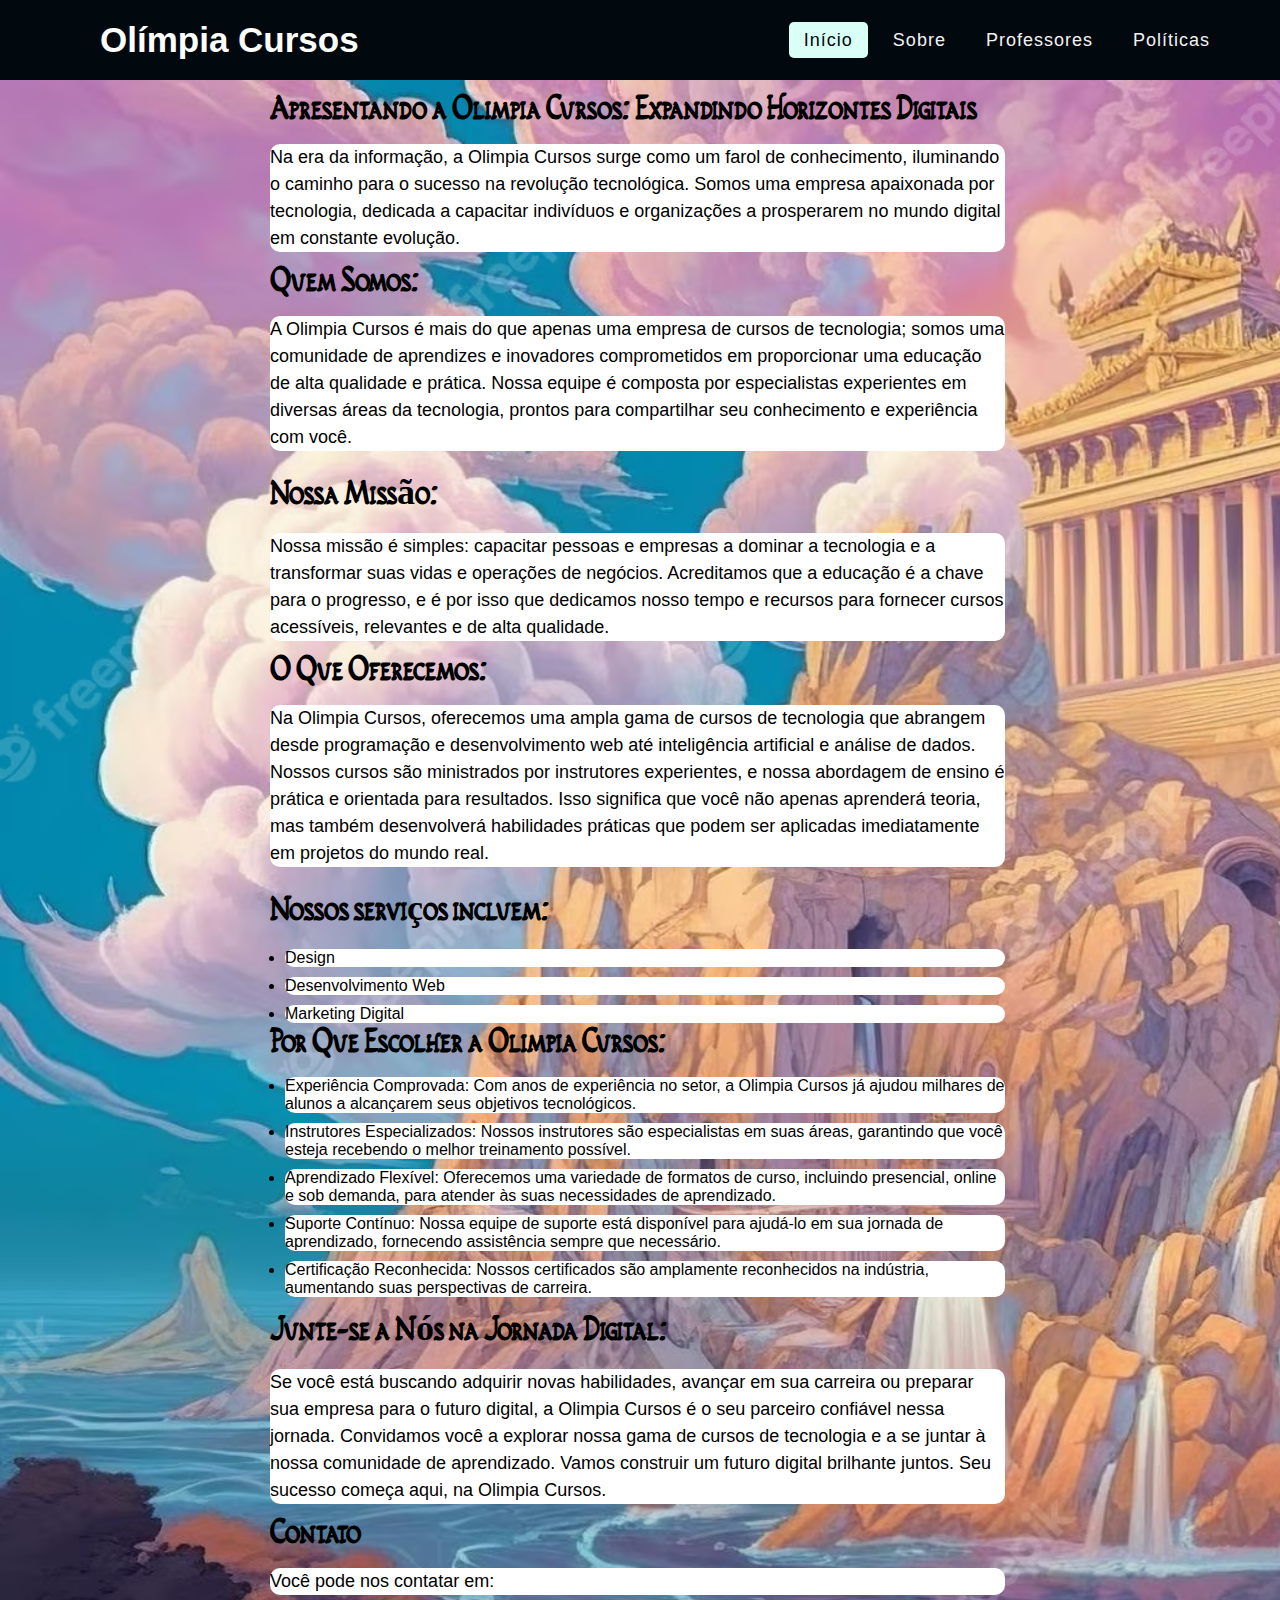
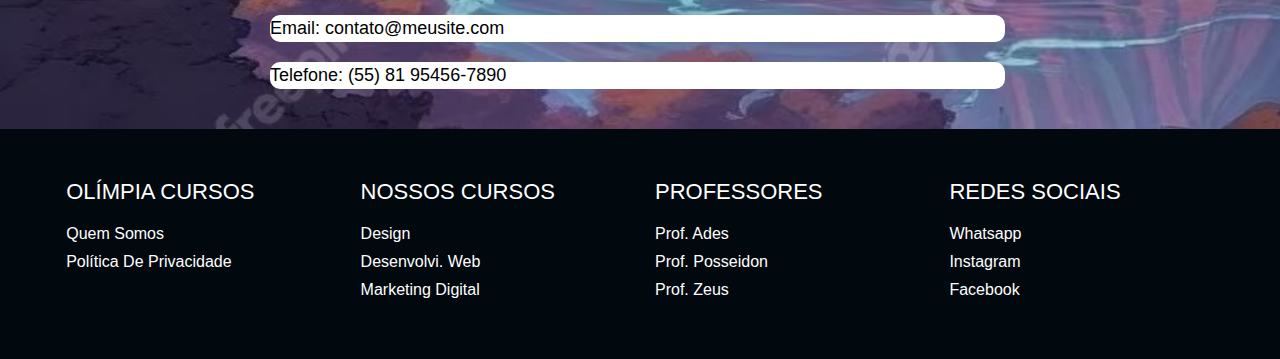
<file: Projetoatt-main/index.html>
<!DOCTYPE html>
<html lang="pt-br">

<head>
    <meta charset="UTF-8">
    <meta name="viewport" content="width=device-width, initial-scale=1.0">
    <title>Olímpia Cursos</title>
    <link rel="stylesheet" href="css/index.css">
    
</head>

<body>
    <nav>
        <div class="logo"> Olímpia Cursos </div>

        <div class="menu-btn">
            <i class="menu botton" onclick="menuShow()">&#9776;</i>
        </div>

        <ul>
            <li> <a href="index.html" class="active"> Início </a> </li>
            <li> <a href="Quemsomos.html"> Sobre</a> </li>
            <li> <a href="professor.html"> Professores</a> </li>
            <li> <a href="politicaspriv.html"> Políticas</a> </li>
        </ul>
    </nav>

    <div class="container2" id="container2">
        <div class="container" id="conteudo">
        <h2>Apresentando a Olimpia Cursos: Expandindo Horizontes Digitais</h2>

        <p>Na era da informação, a Olimpia Cursos surge como um farol de conhecimento, iluminando o caminho para o sucesso
            na
            revolução tecnológica. Somos uma empresa apaixonada por tecnologia, dedicada a capacitar indivíduos e
            organizações a prosperarem no mundo digital em constante evolução.</p>

        <h2>Quem Somos:</h2>

        <p>A Olimpia Cursos é mais do que apenas uma empresa de cursos de tecnologia; somos uma comunidade de aprendizes e
            inovadores comprometidos em proporcionar uma educação de alta qualidade e prática. Nossa equipe é composta
            por
            especialistas experientes em diversas áreas da tecnologia, prontos para compartilhar seu conhecimento e
            experiência com você.</p>

        <h2>Nossa Missão:</h2>

        <p>Nossa missão é simples: capacitar pessoas e empresas a dominar a tecnologia e a transformar suas vidas e
            operações de
            negócios. Acreditamos que a educação é a chave para o progresso, e é por isso que dedicamos nosso tempo e
            recursos para
            fornecer cursos acessíveis, relevantes e de alta qualidade.</p>

        <h2>O Que Oferecemos:</h2>

        <p>Na Olimpia Cursos, oferecemos uma ampla gama de cursos de tecnologia que abrangem desde programação e
            desenvolvimento web
            até inteligência artificial e análise de dados. Nossos cursos são ministrados por instrutores experientes, e
            nossa
            abordagem de ensino é prática e orientada para resultados. Isso significa que você não apenas aprenderá
            teoria, mas
            também desenvolverá habilidades práticas que podem ser aplicadas imediatamente em projetos do mundo real.
        </p>

        <h2>Nossos serviços incluem:</h2>

        <ul>
            <li>Design</li>
            <li>Desenvolvimento Web</li>
            <li>Marketing Digital</li>
        </ul>

        <h2>Por Que Escolher a Olimpia Cursos:</h2>

        <ul>
            <li>Experiência Comprovada: Com anos de experiência no setor, a Olimpia Cursos já ajudou milhares de alunos a
                alcançarem seus objetivos tecnológicos.</li>
            <li>Instrutores Especializados: Nossos instrutores são especialistas em suas áreas, garantindo que você
                esteja recebendo o melhor treinamento possível.</li>
            <li>Aprendizado Flexível: Oferecemos uma variedade de formatos de curso, incluindo presencial, online e sob
                demanda, para atender às suas necessidades de aprendizado.</li>
            <li>Suporte Contínuo: Nossa equipe de suporte está disponível para ajudá-lo em sua jornada de aprendizado,
                fornecendo assistência sempre que necessário.</li>
            <li>Certificação Reconhecida: Nossos certificados são amplamente reconhecidos na indústria, aumentando suas
                perspectivas de carreira.</li>
        </ul>

        <h2>Junte-se a Nós na Jornada Digital:</h2>

        <p>Se você está buscando adquirir novas habilidades, avançar em sua carreira ou preparar sua empresa para o
            futuro digital,
            a Olimpia Cursos é o seu parceiro confiável nessa jornada. Convidamos você a explorar nossa gama de cursos de
            tecnologia e
            a se juntar à nossa comunidade de aprendizado. Vamos construir um futuro digital brilhante juntos. Seu
            sucesso começa
            aqui, na Olimpia Cursos.</p>

        <h2>Contato</h2>
        <p>Você pode nos contatar em:</p>
        <p>Email: contato@meusite.com</p>
        <p>Telefone: (55) 81 95456-7890</p>
    </div>
</div>
<footer>
    <div class="container-footer">
        <div class="row-footer">

            <div class="footer-col">
                <h3>Olímpia Cursos</h3>
                <ul>
                    <li><a href="Quemsomos.html"> Quem somos </a></li>
                    <li><a href="politicaspriv.html"> política de privacidade </a></li>
                </ul>
            </div>

            <div class="footer-col">
                <h3>Nossos Cursos</h3>
                <ul>
                    <li><a href="curso.html">Design</a></li>
                    <li><a href="curso2.html">Desenvolvi. Web</a></li>
                    <li><a href="curso3.html">Marketing Digital</a></li>
                </ul>
            </div>

            <div class="footer-col">
                <h3>Professores</h3>
                <ul>
                    <li><a href="profAdes.html">Prof. Ades</a></li>
                    <li><a href="profPoseidon.html">Prof. Posseidon</a></li>
                    <li><a href="profZeus.html">Prof. Zeus</a></li>   
                </ul>
            </div>

            <div class="footer-col">
                <h3>Redes Sociais</h3>
                <ul>
                    <li><a href="https://www.facebook.com/groups/311504391728581">Whatsapp</a></li>
                    <li><a href="https://www.instagram.com/olimpiacursos/">Instagram</a></li>
                    <li><a href="https://www.facebook.com/groups/311504391728581">Facebook</a></li>   
                </ul>

            </div>
        </div>
    </div>
</footer>

<script src="https://vlibras.gov.br/app/vlibras-plugin.js"></script>
<script>
    new window.VLibras.Widget('https://vlibras.gov.br/app');
</script>

<script src="Javascript/curso.js"></script>

</body>

</html>
</file>
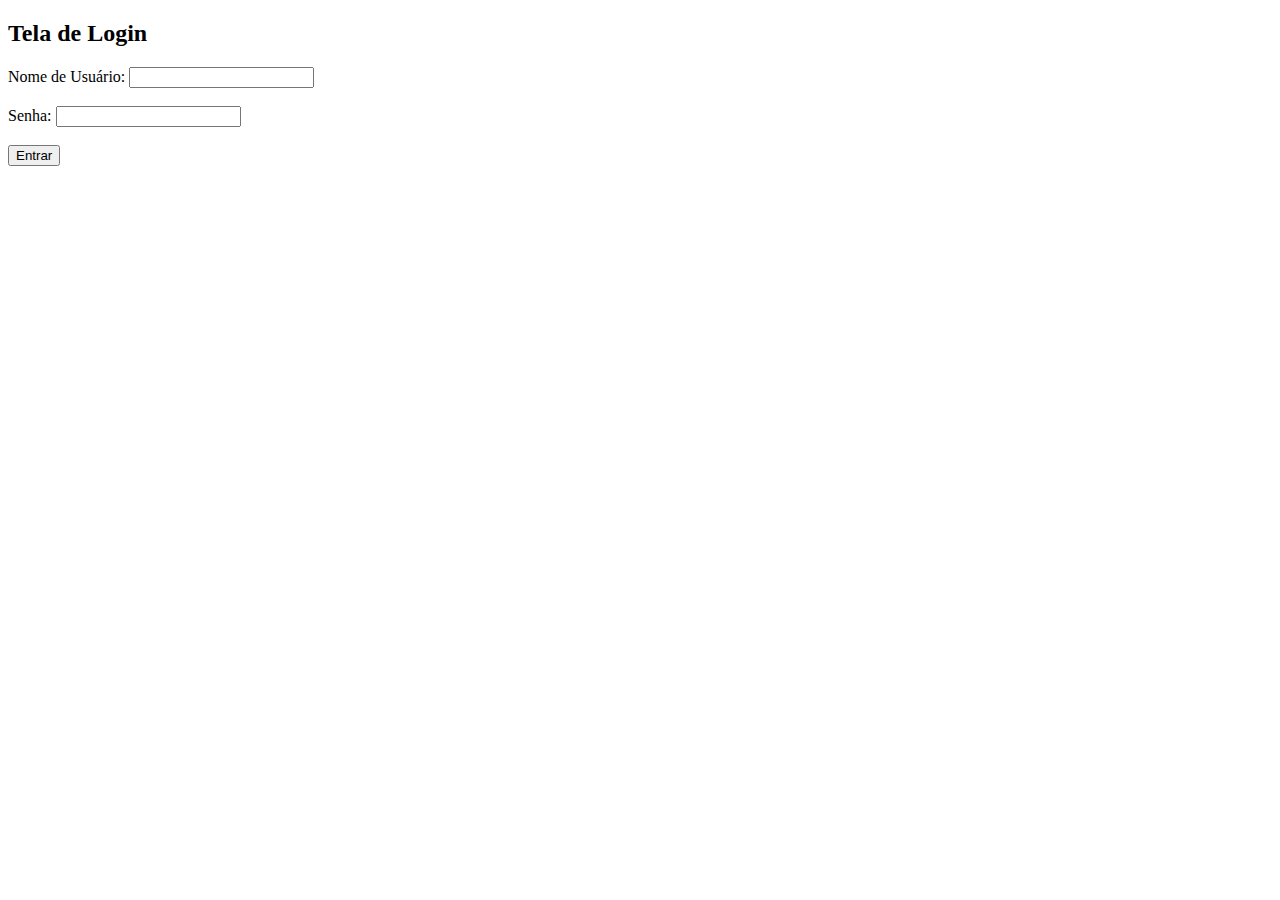
<file: Projetoatt-main/cadastroo.html>
<!DOCTYPE html>
<html>

<head>
    <title>Tela de Login</title>
</head>

<body>
    <h2>Tela de Login</h2>
    <form id="loginForm">
        <label for="username">Nome de Usuário:</label>
        <input type="text" id="username" required><br><br>

        <label for="password">Senha:</label>
        <input type="password" id="password" required><br><br>

        <button type="button" onclick="checkLogin()">Entrar</button>
    </form>

    <p id="message"></p>

    <script>
        function checkLogin() {
            // Recuperar os valores do nome de usuário e senha
            var username = document.getElementById("username").value;
            var password = document.getElementById("password").value;

            // Verificar se os requisitos estão corretos (exemplo: username: "admin", password: "senha123")
            if (username === "admin" && password === "senha123") {
                document.getElementById("message").innerText = "Login bem-sucedido!";
                // Redirecionar para a página após o login bem-sucedido
                // window.location.href = "pagina-de-destino.html";
            } else {
                document.getElementById("message").innerText = "Nome de usuário ou senha incorretos. Tente novamente.";
            }
        }
    </script>
</body>

</html>
</file>
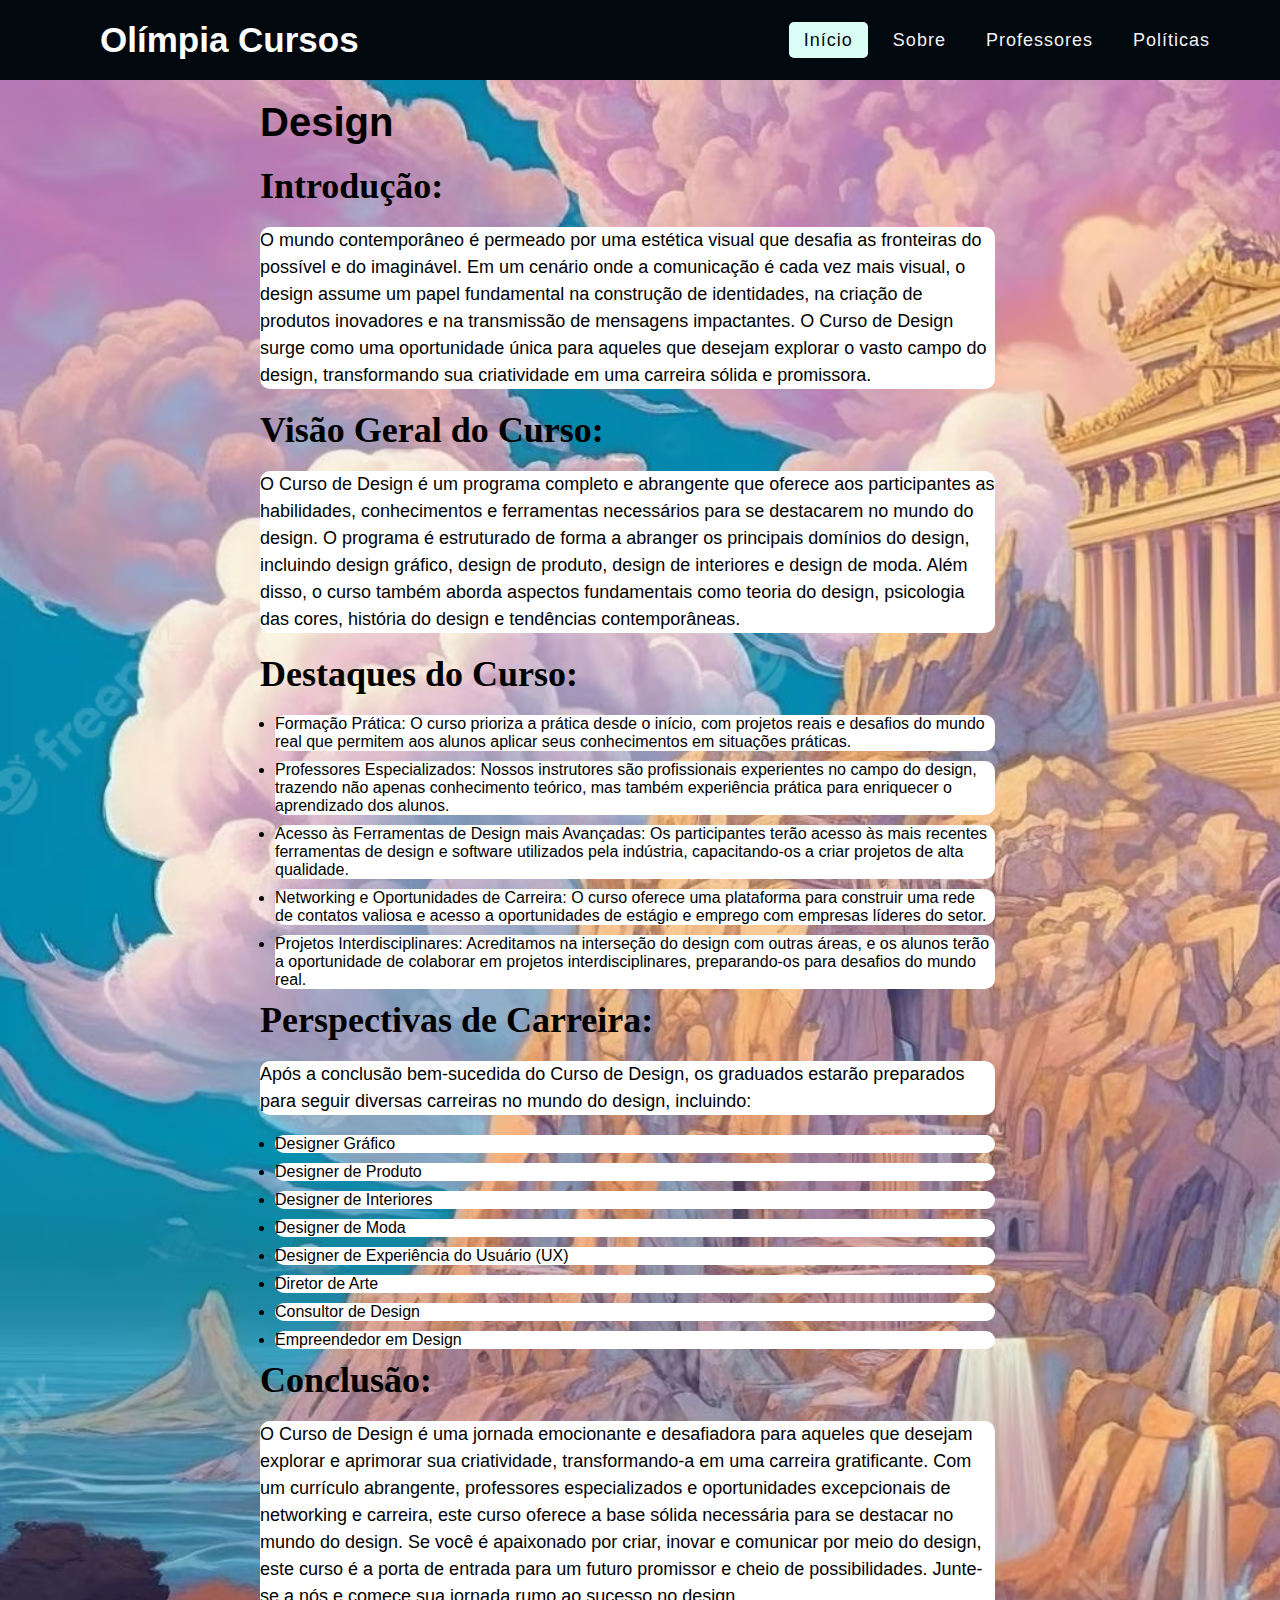
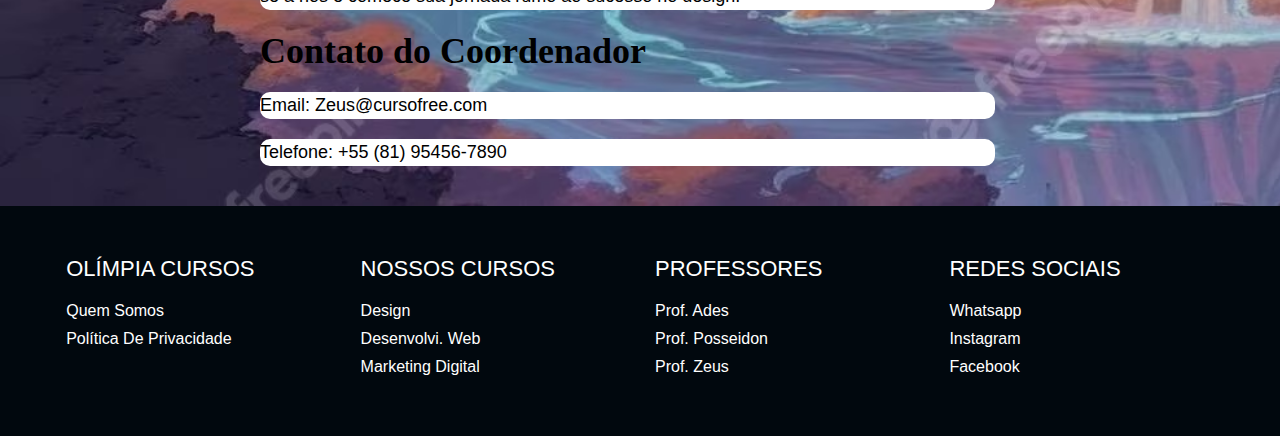
<file: Projetoatt-main/curso.html>
<!DOCTYPE html>
<html lang="pt-br">

<head>
    <meta charset="UTF-8">
    <meta name="viewport" content="width=device-width, initial-scale=1.0">
    <title>Cursos preparatórios</title>
    <link rel="stylesheet" href="css/curso.css">


    
</head>

<body>
    <nav>
        <div class="logo"> Olímpia Cursos </div>

        <div class="menu-btn">
            <i class="menu botton" onclick="menuShow()">&#9776;</i>
        </div>

        <ul>
            <li> <a href="index.html" class="active"> Início </a> </li>
            <li> <a href="Quemsomos.html"> Sobre</a> </li>
            <li> <a href="professor.html"> Professores</a> </li>
            <li> <a href="politicaspriv.html"> Políticas</a> </li>
        </ul>
    </nav>

    <div class="container2" id="container2">
    <div class="container">
        
        <h1>Design</h1>

        <h2>Introdução:</h2>

        <p>O mundo contemporâneo é permeado por uma estética visual que desafia as fronteiras do possível e do
            imaginável. Em um cenário onde a comunicação é cada vez mais visual, o design assume um papel fundamental na
            construção de identidades, na criação de produtos inovadores e na transmissão de mensagens impactantes. O
            Curso de Design surge como uma oportunidade única para aqueles que desejam explorar o vasto campo do design,
            transformando sua criatividade em uma carreira sólida e promissora.</p>

        <h2>Visão Geral do Curso:</h2>

        <p>O Curso de Design é um programa completo e abrangente que oferece aos participantes as habilidades,
            conhecimentos e ferramentas necessários para se destacarem no mundo do design. O programa é estruturado de
            forma a abranger os principais domínios do design, incluindo design gráfico, design de produto, design de
            interiores e design de moda. Além disso, o curso também aborda aspectos fundamentais como teoria do design,
            psicologia das cores, história do design e tendências contemporâneas.</p>

        <h2>Destaques do Curso:</h2>

        <ul>
            <li>Formação Prática: O curso prioriza a prática desde o início, com projetos reais e desafios do mundo real
                que permitem aos alunos aplicar seus conhecimentos em situações práticas.</li>
            <li>Professores Especializados: Nossos instrutores são profissionais experientes no campo do design,
                trazendo não apenas conhecimento teórico, mas também experiência prática para enriquecer o aprendizado
                dos alunos.</li>
            <li>Acesso às Ferramentas de Design mais Avançadas: Os participantes terão acesso às mais recentes
                ferramentas de design e software utilizados pela indústria, capacitando-os a criar projetos de alta
                qualidade.</li>
            <li>Networking e Oportunidades de Carreira: O curso oferece uma plataforma para construir uma rede de
                contatos valiosa e acesso a oportunidades de estágio e emprego com empresas líderes do setor.</li>
            <li>Projetos Interdisciplinares: Acreditamos na interseção do design com outras áreas, e os alunos terão a
                oportunidade de colaborar em projetos interdisciplinares, preparando-os para desafios do mundo real.
            </li>
        </ul>

        <h2>Perspectivas de Carreira:</h2>

        <p>Após a conclusão bem-sucedida do Curso de Design, os graduados estarão preparados para seguir diversas
            carreiras no mundo do design, incluindo:</p>

        <ul>
            <li>Designer Gráfico</li>
            <li>Designer de Produto</li>
            <li>Designer de Interiores</li>
            <li>Designer de Moda</li>
            <li>Designer de Experiência do Usuário (UX)</li>
            <li>Diretor de Arte</li>
            <li>Consultor de Design</li>
            <li>Empreendedor em Design</li>
        </ul>

        <h2>Conclusão:</h2>

        <p>O Curso de Design é uma jornada emocionante e desafiadora para aqueles que desejam explorar e aprimorar sua
            criatividade, transformando-a em uma carreira gratificante. Com um currículo abrangente, professores
            especializados e oportunidades excepcionais de networking e carreira, este curso oferece a base sólida
            necessária para se destacar no mundo do design. Se você é apaixonado por criar, inovar e comunicar por meio
            do design, este curso é a porta de entrada para um futuro promissor e cheio de possibilidades. Junte-se a
            nós e comece sua jornada rumo ao sucesso no design.</p>

        <h2>Contato do Coordenador</h2>

        <p>Email: Zeus@cursofree.com</p>
        <p>Telefone: +55 (81) 95456-7890</p>

      </div>
    </div>

    <footer>
        <div class="container-footer">
            <div class="row-footer">
    
                <div class="footer-col">
                    <h3>Olímpia Cursos</h3>
                    <ul>
                        <li><a href="Quemsomos.html"> Quem somos </a></li>
                        <li><a href="politicaspriv.html"> política de privacidade </a></li>
                    </ul>
                </div>
    
                <div class="footer-col">
                    <h3>Nossos Cursos</h3>
                    <ul>
                        <li><a href="curso.html">Design</a></li>
                        <li><a href="curso2.html">Desenvolvi. Web</a></li>
                        <li><a href="curso3.html">Marketing Digital</a></li>
                    </ul>
                </div>
    
                <div class="footer-col">
                    <h3>Professores</h3>
                    <ul>
                        <li><a href="profAdes.html">Prof. Ades</a></li>
                        <li><a href="profPoseidon.html">Prof. Posseidon</a></li>
                        <li><a href="profZeus.html">Prof. Zeus</a></li>   
                    </ul>
                </div>
    
                <div class="footer-col">
                    <h3>Redes Sociais</h3>
                    <ul>
                        <li><a href="https://www.facebook.com/groups/311504391728581">Whatsapp</a></li>
                        <li><a href="https://www.instagram.com/olimpiacursos/">Instagram</a></li>
                        <li><a href="https://www.facebook.com/groups/311504391728581">Facebook</a></li>   
                    </ul>
    
                </div>
            </div>
        </div>
    </footer>
    
    <script src="https://vlibras.gov.br/app/vlibras-plugin.js"></script>
    <script>
        new window.VLibras.Widget('https://vlibras.gov.br/app');
    </script>


    <script src="Javascript/curso.js"></script>


</body>

</html>
</file>
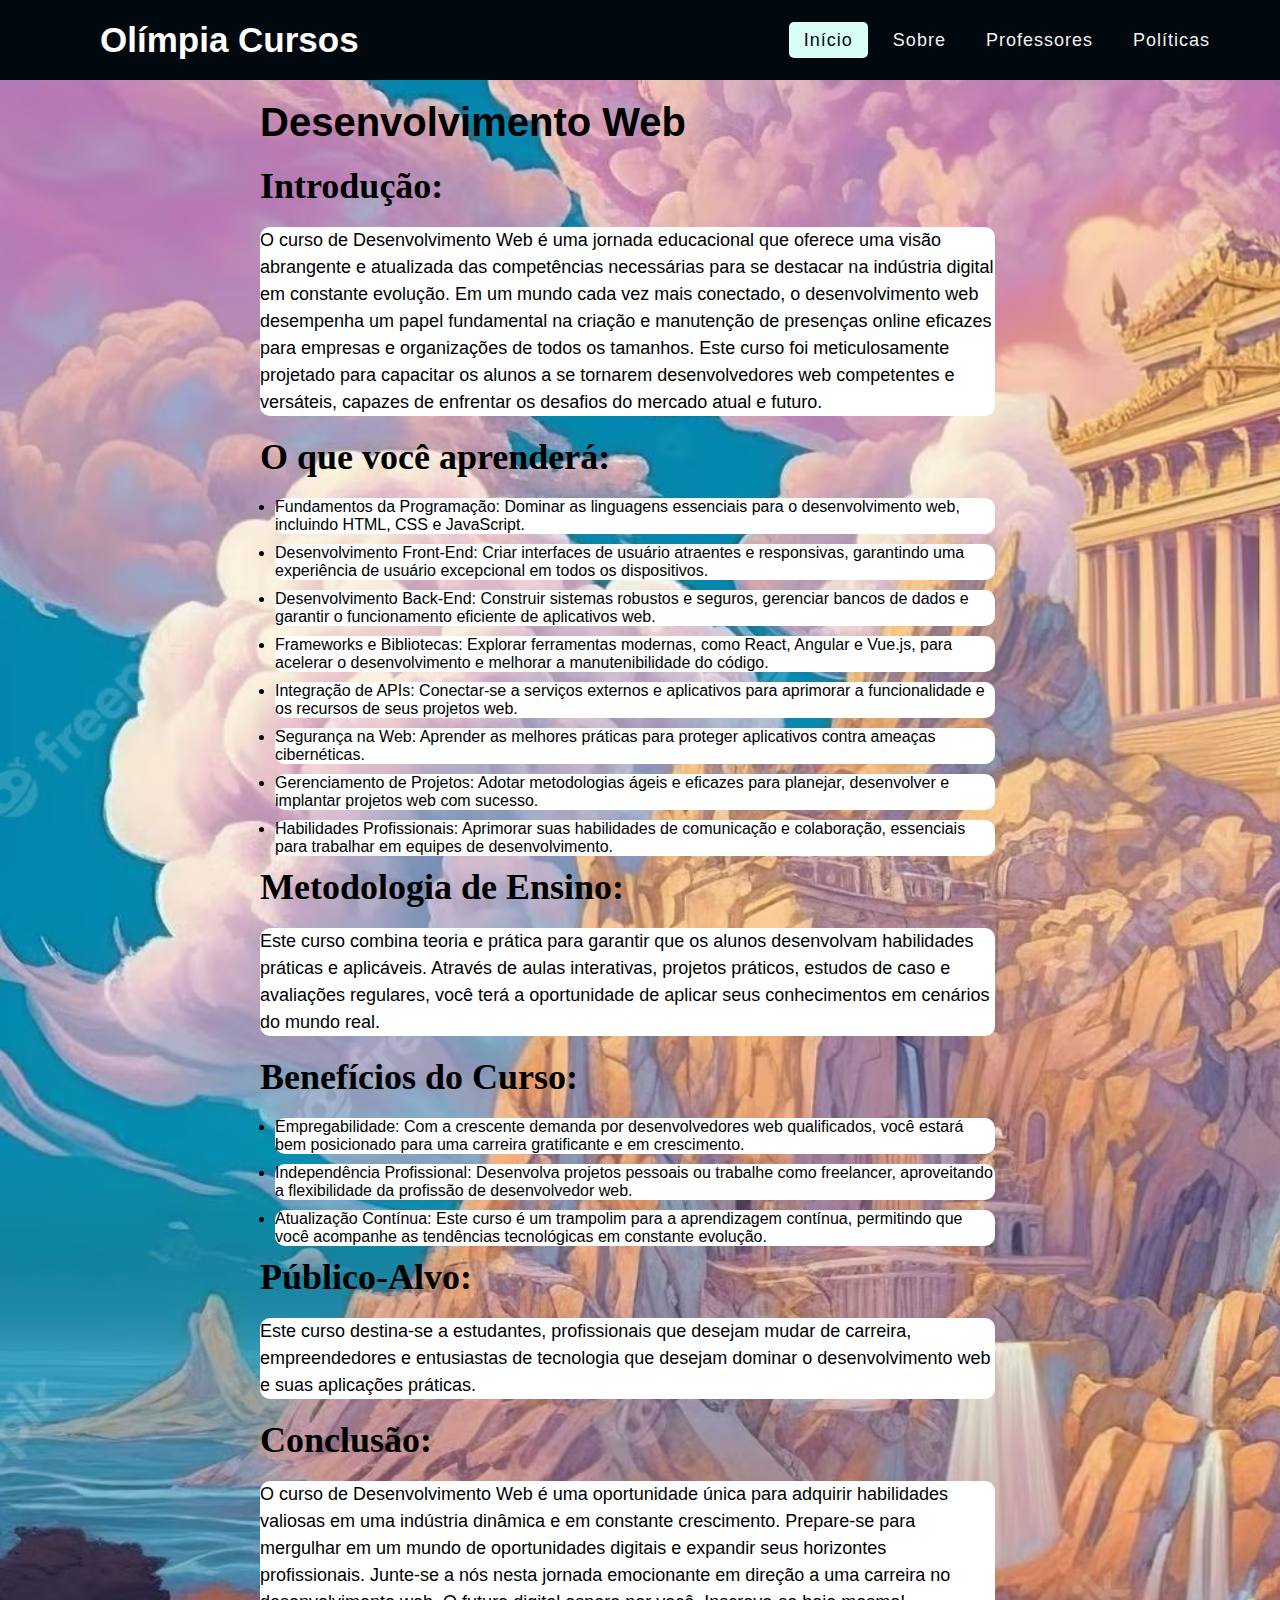
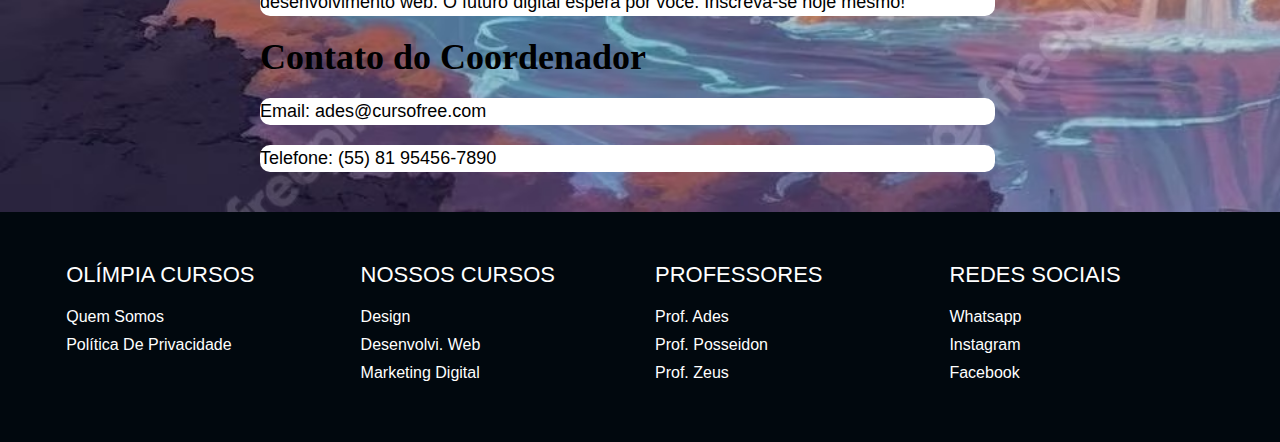
<file: Projetoatt-main/curso2.html>
<!DOCTYPE html>
<html lang="pt-br">

<head>
    <meta charset="UTF-8">
    <meta name="viewport" content="width=device-width, initial-scale=1.0">
    <title>Cursos preparatorios</title>
    <link rel="stylesheet" href="css/curso2.css">
    
</head>

<body>
    <nav>
        <div class="logo"> Olímpia Cursos </div>

        <div class="menu-btn">
            <i class="menu botton" onclick="menuShow()">&#9776;</i>
        </div>

        <ul>
            <li> <a href="index.html" class="active"> Início </a> </li>
            <li> <a href="Quemsomos.html"> Sobre</a> </li>
            <li> <a href="professor.html"> Professores</a> </li>
            <li> <a href="politicaspriv.html"> Políticas</a> </li>
        </ul>
    </nav>

<div class="container2" id="container2">
    <div class="container">

        <h1>Desenvolvimento Web</h1>

        <h2>Introdução:</h2>

        <p>O curso de Desenvolvimento Web é uma jornada educacional que oferece uma visão abrangente e atualizada das
            competências
            necessárias para se destacar na indústria digital em constante evolução. Em um mundo cada vez mais
            conectado, o
            desenvolvimento web desempenha um papel fundamental na criação e manutenção de presenças online eficazes
            para empresas e
            organizações de todos os tamanhos. Este curso foi meticulosamente projetado para capacitar os alunos a se
            tornarem
            desenvolvedores web competentes e versáteis, capazes de enfrentar os desafios do mercado atual e futuro.</p>

        <h2>O que você aprenderá:</h2>

        <ul>

            <li>Fundamentos da Programação: Dominar as linguagens essenciais para o desenvolvimento web, incluindo HTML,
                CSS e
                JavaScript.</li>

            <li>Desenvolvimento Front-End: Criar interfaces de usuário atraentes e responsivas, garantindo uma
                experiência de usuário
                excepcional em todos os dispositivos.</li>

            <li>Desenvolvimento Back-End: Construir sistemas robustos e seguros, gerenciar bancos de dados e garantir o
                funcionamento
                eficiente de aplicativos web.</li>

            <li>Frameworks e Bibliotecas: Explorar ferramentas modernas, como React, Angular e Vue.js, para acelerar o
                desenvolvimento e
                melhorar a manutenibilidade do código.</li>

            <li>Integração de APIs: Conectar-se a serviços externos e aplicativos para aprimorar a funcionalidade e os
                recursos de seus
                projetos web.</li>

            <li>Segurança na Web: Aprender as melhores práticas para proteger aplicativos contra ameaças cibernéticas.
            </li>

            <li>Gerenciamento de Projetos: Adotar metodologias ágeis e eficazes para planejar, desenvolver e implantar
                projetos web com
                sucesso.</li>

            <li>Habilidades Profissionais: Aprimorar suas habilidades de comunicação e colaboração, essenciais para
                trabalhar em equipes
                de desenvolvimento.</li>


        </ul>

        <h2>Metodologia de Ensino:</h2>

        <p>Este curso combina teoria e prática para garantir que os alunos desenvolvam habilidades práticas e
            aplicáveis. Através
            de aulas interativas, projetos práticos, estudos de caso e avaliações regulares, você terá a oportunidade de
            aplicar
            seus conhecimentos em cenários do mundo real.</p>

        <h2>Benefícios do Curso:</h2>

        <ul>

            <li>Empregabilidade: Com a crescente demanda por desenvolvedores web qualificados, você estará bem
                posicionado para uma
                carreira gratificante e em crescimento.</li>

            <li>Independência Profissional: Desenvolva projetos pessoais ou trabalhe como freelancer, aproveitando a
                flexibilidade da
                profissão de desenvolvedor web.</li>

            <li>Atualização Contínua: Este curso é um trampolim para a aprendizagem contínua, permitindo que você
                acompanhe as
                tendências tecnológicas em constante evolução.</li>

        </ul>

        <h2>Público-Alvo:</h2>

        <p>Este curso destina-se a estudantes, profissionais que desejam mudar de carreira, empreendedores e entusiastas
            de
            tecnologia que desejam dominar o desenvolvimento web e suas aplicações práticas.</p>

        <h2>Conclusão:</h2>

        <p>O curso de Desenvolvimento Web é uma oportunidade única para adquirir habilidades valiosas em uma indústria
            dinâmica e
            em constante crescimento. Prepare-se para mergulhar em um mundo de oportunidades digitais e expandir seus
            horizontes
            profissionais. Junte-se a nós nesta jornada emocionante em direção a uma carreira no desenvolvimento web. O
            futuro
            digital espera por você. Inscreva-se hoje mesmo!
        </p>

        <h2>Contato do Coordenador</h2>

        <p>Email: ades@cursofree.com</p>
        <p>Telefone: (55) 81 95456-7890</p>

    </div>
    </div>

    <footer>
        <div class="container-footer">
            <div class="row-footer">
    
                <div class="footer-col">
                    <h3>Olímpia Cursos</h3>
                    <ul>
                        <li><a href="Quemsomos.html"> Quem somos </a></li>
                        <li><a href="politicaspriv.html"> política de privacidade </a></li>
                    </ul>
                </div>
    
                <div class="footer-col">
                    <h3>Nossos Cursos</h3>
                    <ul>
                        <li><a href="curso.html">Design</a></li>
                        <li><a href="curso2.html">Desenvolvi. Web</a></li>
                        <li><a href="curso3.html">Marketing Digital</a></li>
                    </ul>
                </div>
    
                <div class="footer-col">
                    <h3>Professores</h3>
                    <ul>
                        <li><a href="profAdes.html">Prof. Ades</a></li>
                        <li><a href="profPoseidon.html">Prof. Posseidon</a></li>
                        <li><a href="profZeus.html">Prof. Zeus</a></li>   
                    </ul>
                </div>
    
                <div class="footer-col">
                    <h3>Redes Sociais</h3>
                    <ul>
                        <li><a href="https://www.facebook.com/groups/311504391728581">Whatsapp</a></li>
                        <li><a href="https://www.instagram.com/olimpiacursos/">Instagram</a></li>
                        <li><a href="https://www.facebook.com/groups/311504391728581">Facebook</a></li>   
                    </ul>
    
                </div>
            </div>
        </div>
    </footer>

    <script src="https://vlibras.gov.br/app/vlibras-plugin.js"></script>
    <script>
        new window.VLibras.Widget('https://vlibras.gov.br/app');
    </script>

    <script src="Javascript/curso2.js"></script>


</body>

</html>
</file>
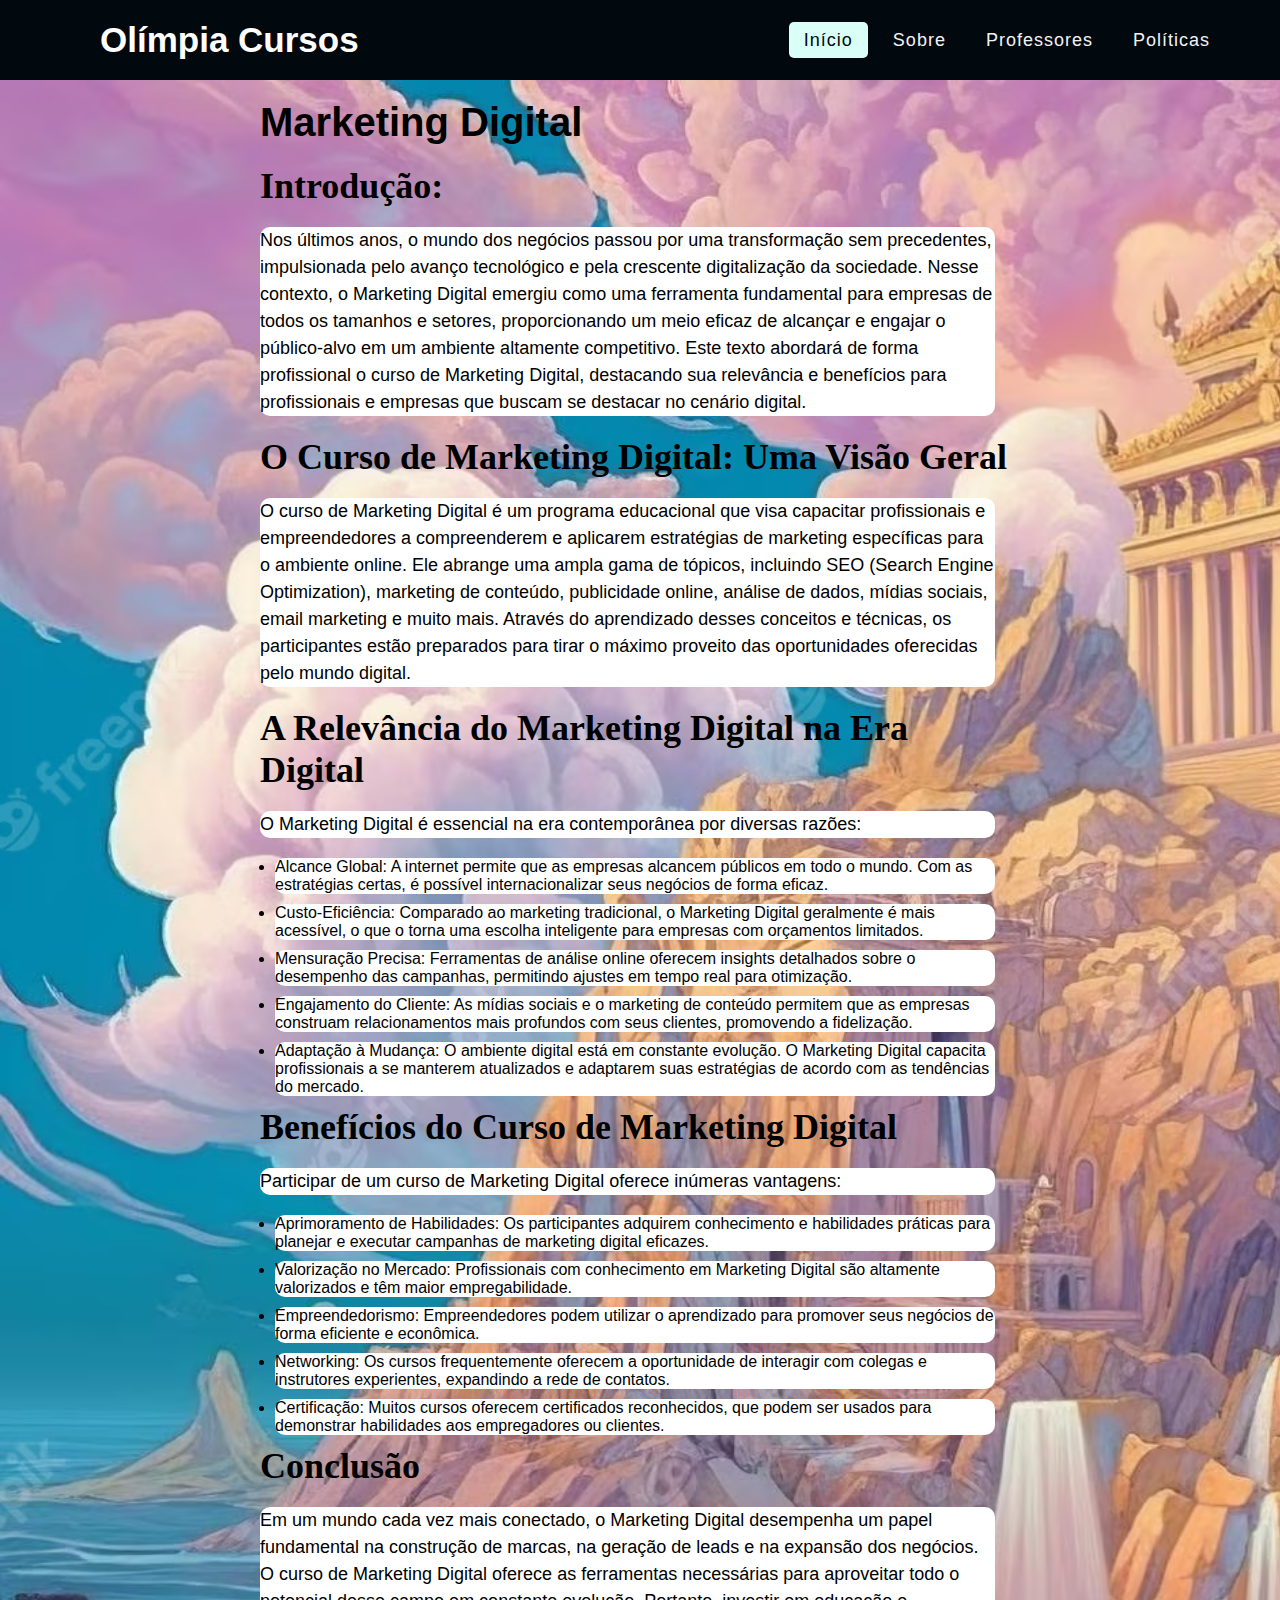
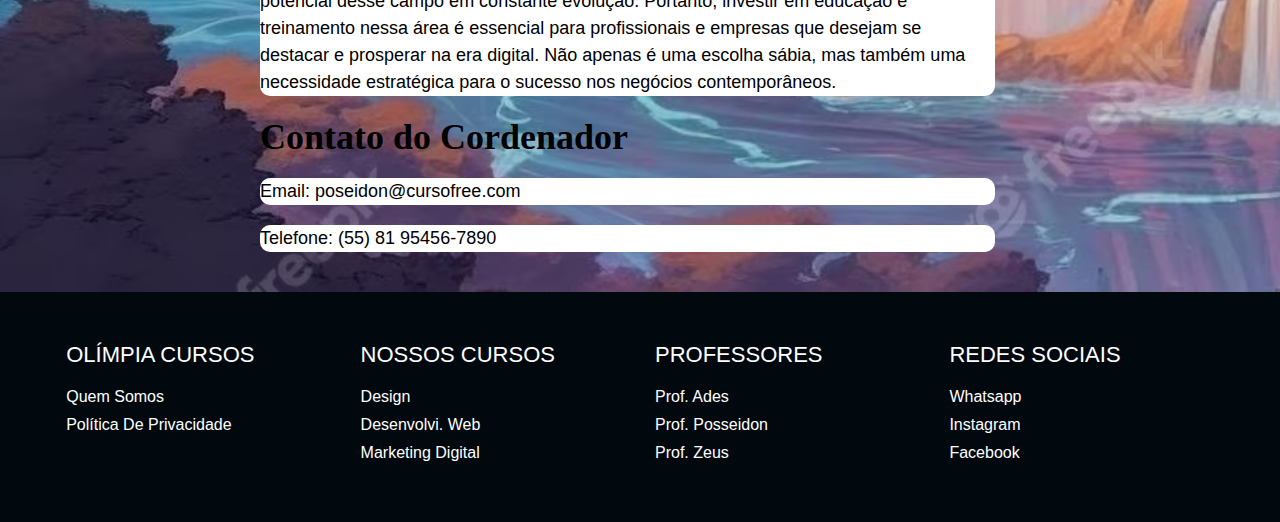
<file: Projetoatt-main/curso3.html>
<!DOCTYPE html>
<html lang="pt-br">

<head>
    <meta charset="UTF-8">
    <meta name="viewport" content="width=device-width, initial-scale=1.0">
    <title>Cursos preparatorios</title>
    <link rel="stylesheet" href="css/curso3.css">
    
</head>

<body>
    <nav>
        <div class="logo"> Olímpia Cursos </div>

        <div class="menu-btn">
            <i class="menu botton" onclick="menuShow()">&#9776;</i>
        </div>

        <ul>
            <li> <a href="index.html" class="active"> Início </a> </li>
            <li> <a href="Quemsomos.html"> Sobre</a> </li>
            <li> <a href="professor.html"> Professores</a> </li>
            <li> <a href="politicaspriv.html"> Políticas</a> </li>
        </ul>
    </nav>

    <div class="container2" id="container2">
    <div class="container">

        <h1>Marketing Digital</h1>

        <h2>Introdução:</h2>

        <p>Nos últimos anos, o mundo dos negócios passou por uma transformação sem precedentes, impulsionada pelo avanço
        tecnológico e pela crescente digitalização da sociedade. Nesse contexto, o Marketing Digital emergiu como uma ferramenta
        fundamental para empresas de todos os tamanhos e setores, proporcionando um meio eficaz de alcançar e engajar o
        público-alvo em um ambiente altamente competitivo. Este texto abordará de forma profissional o curso de Marketing
        Digital, destacando sua relevância e benefícios para profissionais e empresas que buscam se destacar no cenário digital.</p>

        <h2>O Curso de Marketing Digital: Uma Visão Geral</h2>

        <p>O curso de Marketing Digital é um programa educacional que visa capacitar profissionais e empreendedores a compreenderem
        e aplicarem estratégias de marketing específicas para o ambiente online. Ele abrange uma ampla gama de tópicos,
        incluindo SEO (Search Engine Optimization), marketing de conteúdo, publicidade online, análise de dados, mídias sociais,
        email marketing e muito mais. Através do aprendizado desses conceitos e técnicas, os participantes estão preparados para
        tirar o máximo proveito das oportunidades oferecidas pelo mundo digital.</p>

        <h2>A Relevância do Marketing Digital na Era Digital</h2>

        <p>O Marketing Digital é essencial na era contemporânea por diversas razões:</p>

        <ul>

            <li>Alcance Global: A internet permite que as empresas alcancem públicos em todo o mundo. Com as estratégias certas, é
            possível internacionalizar seus negócios de forma eficaz.</li>

            <li>Custo-Eficiência: Comparado ao marketing tradicional, o Marketing Digital geralmente é mais acessível, o que o torna uma
            escolha inteligente para empresas com orçamentos limitados.</li>

            <li>Mensuração Precisa: Ferramentas de análise online oferecem insights detalhados sobre o desempenho das campanhas,
            permitindo ajustes em tempo real para otimização.</li>

            <li>Engajamento do Cliente: As mídias sociais e o marketing de conteúdo permitem que as empresas construam relacionamentos
            mais profundos com seus clientes, promovendo a fidelização.</li>

            <li>Adaptação à Mudança: O ambiente digital está em constante evolução. O Marketing Digital capacita profissionais a se
            manterem atualizados e adaptarem suas estratégias de acordo com as tendências do mercado.</li>


        </ul>

        <h2>Benefícios do Curso de Marketing Digital</h2>

        <p>Participar de um curso de Marketing Digital oferece inúmeras vantagens:</p>

        <ul>

            <li>Aprimoramento de Habilidades: Os participantes adquirem conhecimento e habilidades práticas para planejar e executar
            campanhas de marketing digital eficazes.</li>

            <li>Valorização no Mercado: Profissionais com conhecimento em Marketing Digital são altamente valorizados e têm maior
            empregabilidade.</li>

            <li>Empreendedorismo: Empreendedores podem utilizar o aprendizado para promover seus negócios de forma eficiente e
            econômica.</li>

            <li>Networking: Os cursos frequentemente oferecem a oportunidade de interagir com colegas e instrutores experientes,
            expandindo a rede de contatos.</li>

            <li>Certificação: Muitos cursos oferecem certificados reconhecidos, que podem ser usados para demonstrar habilidades aos
            empregadores ou clientes.</li>

        </ul>

        <h2>Conclusão</h2>

        <p>Em um mundo cada vez mais conectado, o Marketing Digital desempenha um papel fundamental na construção de marcas, na
        geração de leads e na expansão dos negócios. O curso de Marketing Digital oferece as ferramentas necessárias para
        aproveitar todo o potencial desse campo em constante evolução. Portanto, investir em educação e treinamento nessa área é
        essencial para profissionais e empresas que desejam se destacar e prosperar na era digital. Não apenas é uma escolha
        sábia, mas também uma necessidade estratégica para o sucesso nos negócios contemporâneos.</p>

        <h2>Contato do Cordenador</h2>

        <p>Email: poseidon@cursofree.com</p>
        <p>Telefone: (55) 81 95456-7890</p>

    </div>
    </div>

    <footer>
        <div class="container-footer">
            <div class="row-footer">
    
                <div class="footer-col">
                    <h3>Olímpia Cursos</h3>
                    <ul>
                        <li><a href="Quemsomos.html"> Quem somos </a></li>
                        <li><a href="politicaspriv.html"> política de privacidade </a></li>
                    </ul>
                </div>
    
                <div class="footer-col">
                    <h3>Nossos Cursos</h3>
                    <ul>
                        <li><a href="curso.html">Design</a></li>
                        <li><a href="curso2.html">Desenvolvi. Web</a></li>
                        <li><a href="curso3.html">Marketing Digital</a></li>
                    </ul>
                </div>
    
                <div class="footer-col">
                    <h3>Professores</h3>
                    <ul>
                        <li><a href="profAdes.html">Prof. Ades</a></li>
                        <li><a href="profPoseidon.html">Prof. Posseidon</a></li>
                        <li><a href="profZeus.html">Prof. Zeus</a></li>   
                    </ul>
                </div>
    
                <div class="footer-col">
                    <h3>Redes Sociais</h3>
                    <ul>
                        <li><a href="https://www.facebook.com/groups/311504391728581">Whatsapp</a></li>
                        <li><a href="https://www.instagram.com/olimpiacursos/">Instagram</a></li>
                        <li><a href="https://www.facebook.com/groups/311504391728581">Facebook</a></li>   
                    </ul>
    
                </div>
            </div>
        </div>
    </footer>

    <script src="https://vlibras.gov.br/app/vlibras-plugin.js"></script>
    <script>
        new window.VLibras.Widget('https://vlibras.gov.br/app');
    </script>
    
    <script src="Javascript/curso3.js"></script>

</body>

</html>
</file>
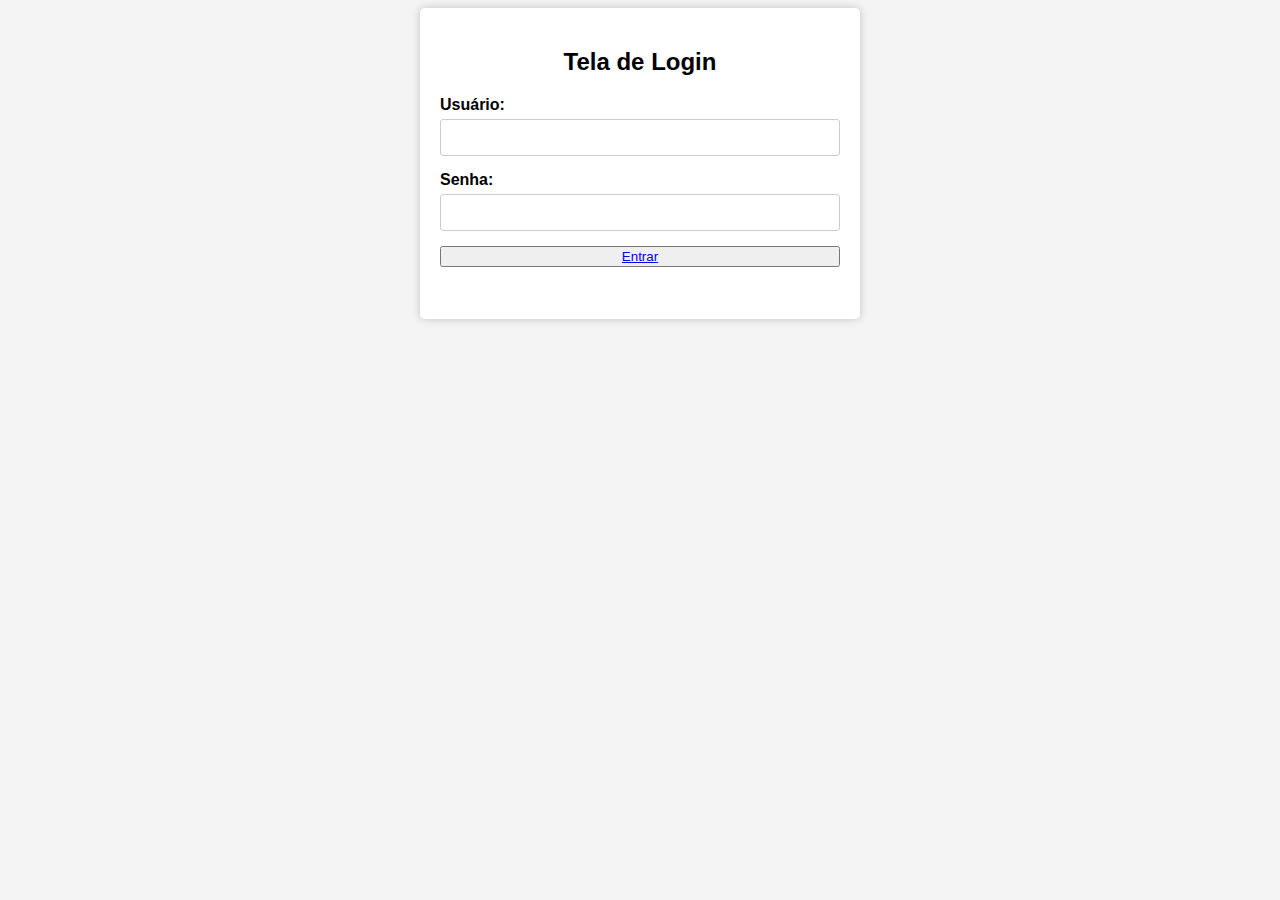
<file: Projetoatt-main/login.html>
<!DOCTYPE html>
<html lang="pt-BR">

<head>
    <meta charset="UTF-8">
    <meta name="viewport" content="width=device-width, initial-scale=1.0">
    <title>Tela de Login</title>
    <style>
        body {
            font-family: Arial, sans-serif;
            background-color: #f4f4f4;
        }

        .container {
            max-width: 400px;
            margin: 0 auto;
            padding: 20px;
            background-color: #fff;
            border-radius: 5px;
            box-shadow: 0 0 10px rgba(0, 0, 0, 0.2);
        }

        h2 {
            text-align: center;
        }

        form {
            display: flex;
            flex-direction: column;
        }

        label {
            font-weight: bold;
            margin-bottom: 5px;
        }

        input[type="text"],
        input[type="password"] {
            padding: 10px;
            margin-bottom: 15px;
            border: 1px solid #ccc;
            border-radius: 3px;
        }

        ul {
            list-style-type: none;
            padding: 0;
            margin-top: 20px;
        }

        li {
            background-color: #f9f9f9;
            padding: 10px;
            margin-bottom: 10px;
            border: 1px solid #ccc;
            border-radius: 3px;
        }

        li:last-child {
            margin-bottom: 0;
        }

        .login-button {
            background-color: #007BFF;
            color: #fff;
            padding: 10px;
            border: none;
            border-radius: 3px;
            cursor: pointer;
            transition: background-color 0.3s ease;
        }

        .login-button:hover {
            background-color: #0056b3;
        }
    </style>
</head>

<body>
    <div class="container">
        <h2>Tela de Login</h2>
        <form action="#" method="post">
            <label for="username">Usuário:</label>
            <input type="text" id="username" name="username" required>

            <label for="password">Senha:</label>
            <input type="password" id="password" name="password" required>

            <button type="open" onclick="checkLogin()"><a type="open" href="index.html">Entrar</a></button>
            <p id="message"></p>
        </form>
    </div>

    <div vw class="enabled">
        <div vw-access-button class="active"></div>
        <div vw-plugin-wrapper>
            <div class="vw-plugin-top-wrapper"></div>
        </div>
    </div>
    <script src="https://vlibras.gov.br/app/vlibras-plugin.js"></script>
    <script>
        new window.VLibras.Widget('https://vlibras.gov.br/app');
    </script>
    <script>
        function checkLogin() {
            var username = document.getElementById("username").value;
            var password = document.getElementById("password").value;
            var messageElement = document.getElementById("message"); // Elemento para exibir mensagens

            if (username == "admin" && password == "senha123") {
                messageElement.innerText = "Login bem-sucedido!";
                window.location.href = "index.html";

            } else {
                messageElement.innerText = "Nome de usuário ou senha incorretos. Tente novamente.";
            }
        }
    </script>
</body>

</html>
</file>
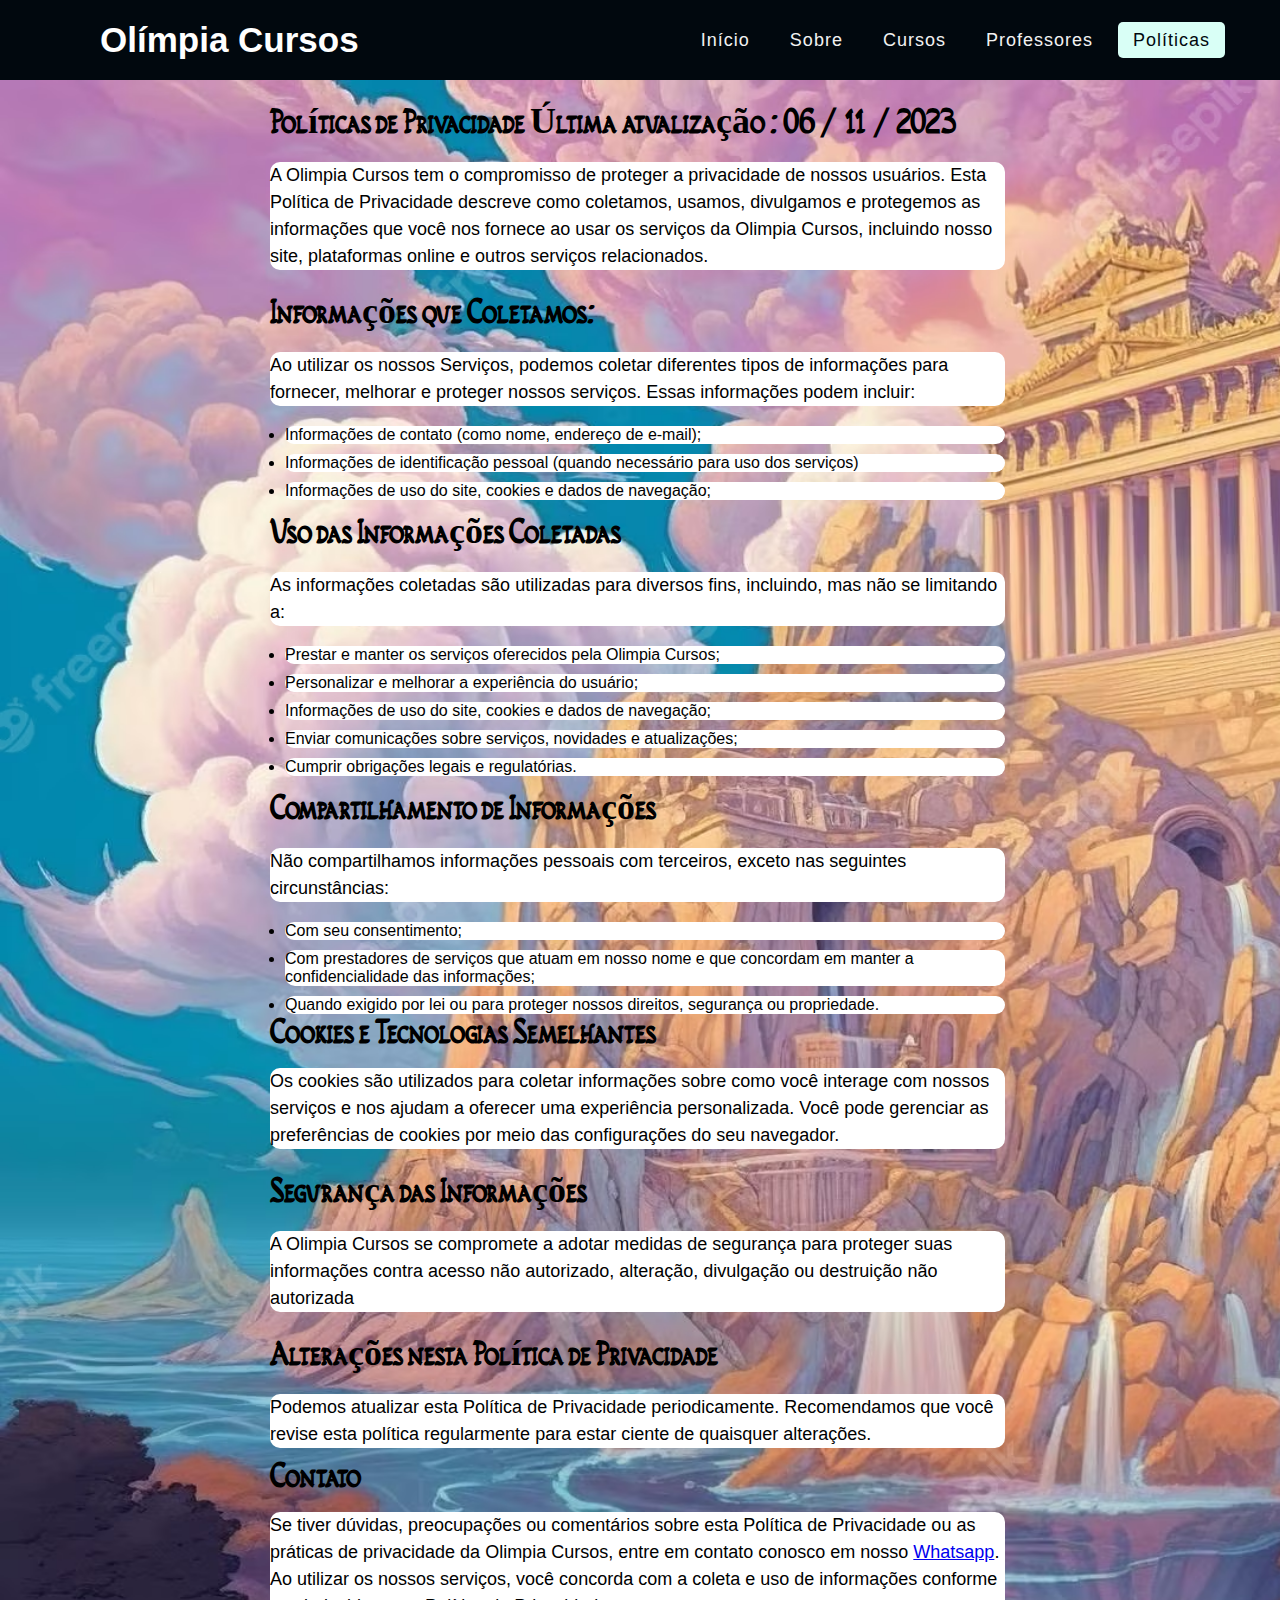
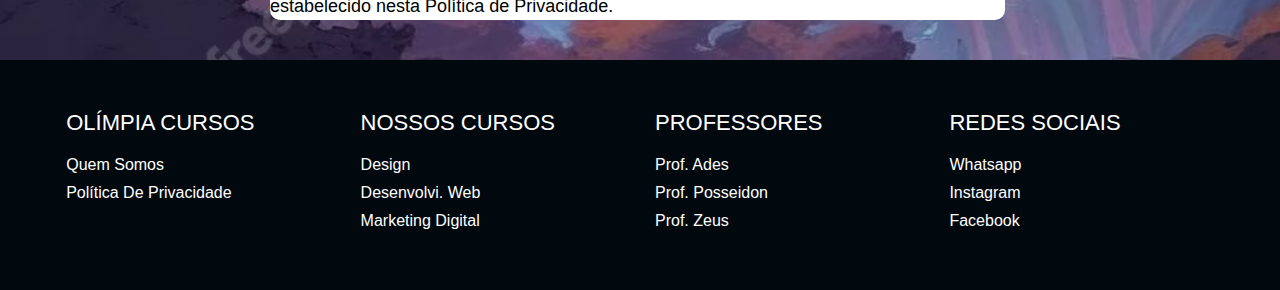
<file: Projetoatt-main/politicaspriv.html>
<!DOCTYPE html>
<html lang="pt-br">

<head>
    <meta charset="UTF-8">
    <meta name="viewport" content="width=device-width, initial-scale=1.0">
    <title>OlimpiaCursosPoliticas</title>
    <link rel="stylesheet" href="css/politicaspriv.css">
    
</head>

<body>
    <nav>
        <div class="logo"> Olímpia Cursos </div>

        <div class="menu-btn">
            <i class="menu botton" onclick="menuShow()">&#9776;</i>
        </div>

        <ul>
            <li> <a href="index.html"> Início </a> </li>
            <li> <a href="Quemsomos.html"> Sobre</a> </li>
            <li> <a href="#"> Cursos</a> </li>
            <li> <a href="professor.html"> Professores</a> </li>
            <li> <a href="politicaspriv.html"class="active"> Políticas</a> </li>
        </ul>
    </nav>

    <div class="container2" id="container2">
        <div class="container" id="conteudo">
        <h2>Políticas de Privacidade Última atualização : 06 / 11 / 2023</h2>
        <p>A Olimpia Cursos tem o compromisso de proteger a privacidade de nossos usuários. Esta Política de Privacidade descreve como coletamos,
            usamos, divulgamos e protegemos as informações que você nos fornece ao usar os serviços da Olimpia Cursos, incluindo nosso site,
            plataformas online e outros serviços relacionados.</p>

        <h2>Informações que Coletamos:</h2>
        <p>Ao utilizar os nossos Serviços, podemos coletar diferentes tipos de informações para fornecer,
           melhorar e proteger nossos serviços. Essas informações podem incluir:</p>

        <ul>
            <li>Informações de contato (como nome, endereço de e-mail);</li>
            <li>Informações de identificação pessoal (quando necessário para uso dos serviços)</li>
            <li>Informações de uso do site, cookies e dados de navegação;</li>
        </ul>   

        <h2>Uso das Informações Coletadas</h2>
        <p>As informações coletadas são utilizadas para diversos fins, incluindo, mas não se limitando a:</p>
        
        <ul>
            <li>Prestar e manter os serviços oferecidos pela Olimpia Cursos;</li>
            <li>Personalizar e melhorar a experiência do usuário;</li>
            <li>Informações de uso do site, cookies e dados de navegação;</li>
            <li>Enviar comunicações sobre serviços, novidades e atualizações;</li>
            <li>Cumprir obrigações legais e regulatórias.</li>
        </ul>  

        <h2>Compartilhamento de Informações</h2>
        <p>Não compartilhamos informações pessoais com terceiros, exceto nas seguintes circunstâncias:</p>

        <ul>
            <li>Com seu consentimento;</li>
            <li>Com prestadores de serviços que atuam em nosso nome e que concordam em manter
                a confidencialidade das informações;</li>
            <li>Quando exigido por lei ou para proteger nossos direitos, segurança ou propriedade.</li>

        </ul>

        <h2>Cookies e Tecnologias Semelhantes</h2>
        <p>Os cookies são utilizados para coletar informações sobre como você interage com nossos
           serviços e nos ajudam a oferecer uma experiência personalizada. Você pode gerenciar as 
           preferências de cookies por meio das configurações do seu navegador.</p>

        <h2>Segurança das Informações</h2>
        <p>A Olimpia Cursos se compromete a adotar medidas de segurança para proteger suas informações
           contra acesso não autorizado, alteração, divulgação ou destruição não autorizada</p>

        <h2>Alterações nesta Política de Privacidade</h2>
        <p>Podemos atualizar esta Política de Privacidade periodicamente. Recomendamos que você revise
            esta política regularmente para estar ciente de quaisquer alterações.</p>   
        
        <h2>Contato</h2>
        <p>Se tiver dúvidas, preocupações ou comentários sobre esta Política de Privacidade ou as práticas
            de privacidade da Olimpia Cursos, entre em contato conosco em nosso <a href="https://chat.whatsapp.com/HWPfgvcVm7BFfJXLBjUAGS">
            Whatsapp</a>.
            Ao utilizar os nossos serviços, você concorda com a coleta e uso de informações conforme
            estabelecido nesta Política de Privacidade.</p>

        

    </div>
</div>
<footer>
    <div class="container-footer">
        <div class="row-footer">

            <div class="footer-col">
                <h3>Olímpia Cursos</h3>
                <ul>
                    <li><a href="Quemsomos.html"> Quem somos </a></li>
                    <li><a href="politicaspriv.html"> política de privacidade </a></li>
                </ul>
            </div>

            <div class="footer-col">
                <h3>Nossos Cursos</h3>
                <ul>
                    <li><a href="curso.html">Design</a></li>
                    <li><a href="curso2.html">Desenvolvi. Web</a></li>
                    <li><a href="curso3.html">Marketing Digital</a></li>
                </ul>
            </div>

            <div class="footer-col">
                <h3>Professores</h3>
                <ul>
                    <li><a href="profAdes.html">Prof. Ades</a></li>
                    <li><a href="profPoseidon.html">Prof. Posseidon</a></li>
                    <li><a href="profZeus.html">Prof. Zeus</a></li>   
                </ul>
            </div>

            <div class="footer-col">
                <h3>Redes Sociais</h3>
                <ul>
                    <li><a href="https://www.facebook.com/groups/311504391728581">Whatsapp</a></li>
                    <li><a href="https://www.instagram.com/olimpiacursos/">Instagram</a></li>
                    <li><a href="https://www.facebook.com/groups/311504391728581">Facebook</a></li>   
                </ul>

            </div>
        </div>
    </div>
</footer>

<script src="https://vlibras.gov.br/app/vlibras-plugin.js"></script>
<script>
    new window.VLibras.Widget('https://vlibras.gov.br/app');
</script>

<script src="Javascript/politicaspriv.js"></script>

</body>

</html>
</file>
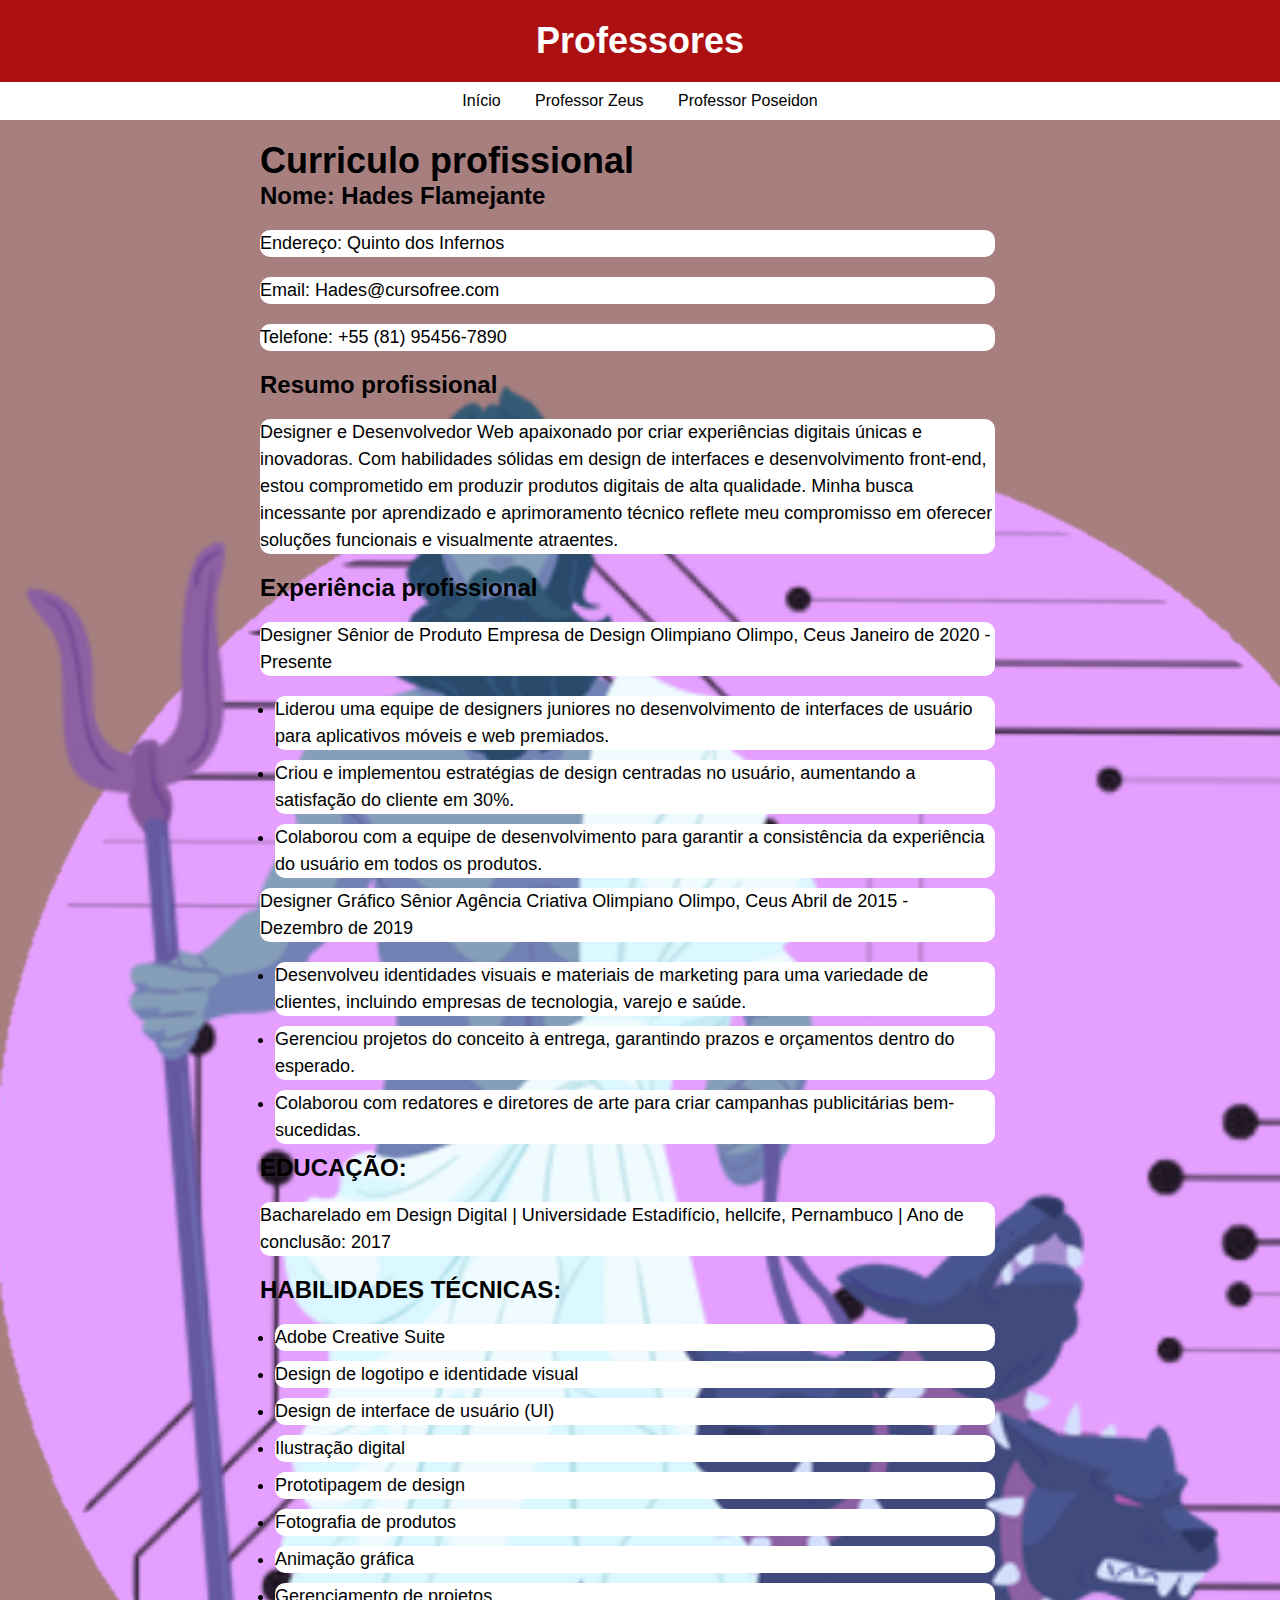
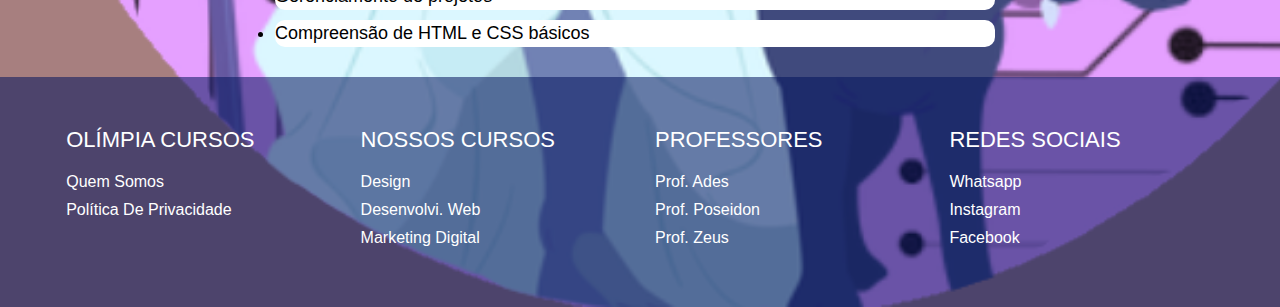
<file: Projetoatt-main/profAdes.html>
<!DOCTYPE html>
<html lang="pt-br">

<head>
    <meta charset="UTF-8">
    <meta name="viewport" content="width=device-width, initial-scale=1.0">
    
    <title>Cursos preparatorios</title>
    <link rel="stylesheet" href="css/Hades.css">

</head>

<body>
    <header>

        <h1>Professores</h1>
    </header>
    <nav>
    
        <a href="index.html">Início</a>
        <a href="profZeus.html">Professor Zeus</a>
        <a href="profPoseidon.html">Professor Poseidon</a>
    
    </nav>
    <div class="container2" id="container2">
    <div class="container">

        <h1>Curriculo profissional</h1>

        <h2>Nome: Hades Flamejante</h2>
        <p>Endereço: Quinto dos Infernos</p>
        <p>Email: Hades@cursofree.com</p>
        <p>Telefone: +55 (81) 95456-7890</p>

        <h2>Resumo profissional</h2>

        <p>Designer e Desenvolvedor Web apaixonado por criar experiências digitais únicas
            e inovadoras. Com habilidades sólidas em design de interfaces e desenvolvimento
            front-end, estou comprometido em produzir produtos digitais de alta qualidade.
            Minha busca incessante por aprendizado e aprimoramento técnico reflete meu
            compromisso em oferecer soluções funcionais e visualmente atraentes.</p>

        <h2>Experiência profissional</h2>

        <p>Designer Sênior de Produto
            Empresa de Design Olimpiano
            Olimpo, Ceus
            Janeiro de 2020 - Presente</p>

        <li>Liderou uma equipe de designers juniores no desenvolvimento de interfaces de usuário para aplicativos móveis
            e web
            premiados.</li>

        <li>Criou e implementou estratégias de design centradas no usuário, aumentando a satisfação do cliente em 30%.
        </li>

        <li>Colaborou com a equipe de desenvolvimento para garantir a consistência da experiência do usuário em todos os
            produtos.</li>

        <p>Designer Gráfico Sênior
            Agência Criativa Olimpiano
            Olimpo, Ceus
            Abril de 2015 - Dezembro de 2019</p>

        <li>Desenvolveu identidades visuais e materiais de marketing para uma variedade de clientes, incluindo empresas
            de
            tecnologia, varejo e saúde.</li>

        <li>Gerenciou projetos do conceito à entrega, garantindo prazos e orçamentos dentro do esperado.</li>

        <li>Colaborou com redatores e diretores de arte para criar campanhas publicitárias bem-sucedidas.</li>

        <h2>EDUCAÇÃO:</h2>

        <p>Bacharelado em Design Digital | Universidade Estadifício, hellcife, Pernambuco | Ano de conclusão: 2017</p>

        <h2>HABILIDADES TÉCNICAS:</h2>

        <li>Adobe Creative Suite</li>
        <li>Design de logotipo e identidade visual</li>
        <li>Design de interface de usuário (UI)</li>
        <li>Ilustração digital</li>
        <li>Prototipagem de design</li>
        <li>Fotografia de produtos</li>
        <li>Animação gráfica</li>
        <li>Gerenciamento de projetos</li>
        <li>Compreensão de HTML e CSS básicos</li>

    </div>
    <footer>
        <div class="container-footer">
            <div class="row-footer">

                <div class="footer-col">
                    <h3>Olímpia Cursos</h3>
                    <ul>
                        <li><a href="Quemsomos.html"> Quem somos </a></li>
                        <li><a href="politicaspriv.html"> política de privacidade </a></li>
                    </ul>
                </div>

                <div class="footer-col">
                    <h3>Nossos Cursos</h3>
                    <ul>
                        <li><a href="curso.html">Design</a></li>
                        <li><a href="curso2.html">Desenvolvi. Web</a></li>
                        <li><a href="curso3.html">Marketing Digital</a></li>
                    </ul>
                </div>

                <div class="footer-col">
                    <h3>Professores</h3>
                    <ul>
                        <li><a href="profAdes.html">Prof. Ades</a></li>
                        <li><a href="profPoseidon.html">Prof. Poseidon</a></li>
                        <li><a href="profZeus.html">Prof. Zeus</a></li>
                    </ul>
                </div>

                <div class="footer-col">
                    <h3>Redes Sociais</h3>
                    <ul>
                        <li><a href="https://www.facebook.com/groups/311504391728581">Whatsapp</a></li>
                        <li><a href="https://www.instagram.com/olimpiacursos/">Instagram</a></li>
                        <li><a href="https://www.facebook.com/groups/311504391728581">Facebook</a></li>
                    </ul>
                    </div>
                </div>
            </div>
        </div>
    </footer>

    <script src="https://vlibras.gov.br/app/vlibras-plugin.js"></script>
    <script>
        new window.VLibras.Widget('https://vlibras.gov.br/app');
    </script>
    
</body>

</html>
</file>
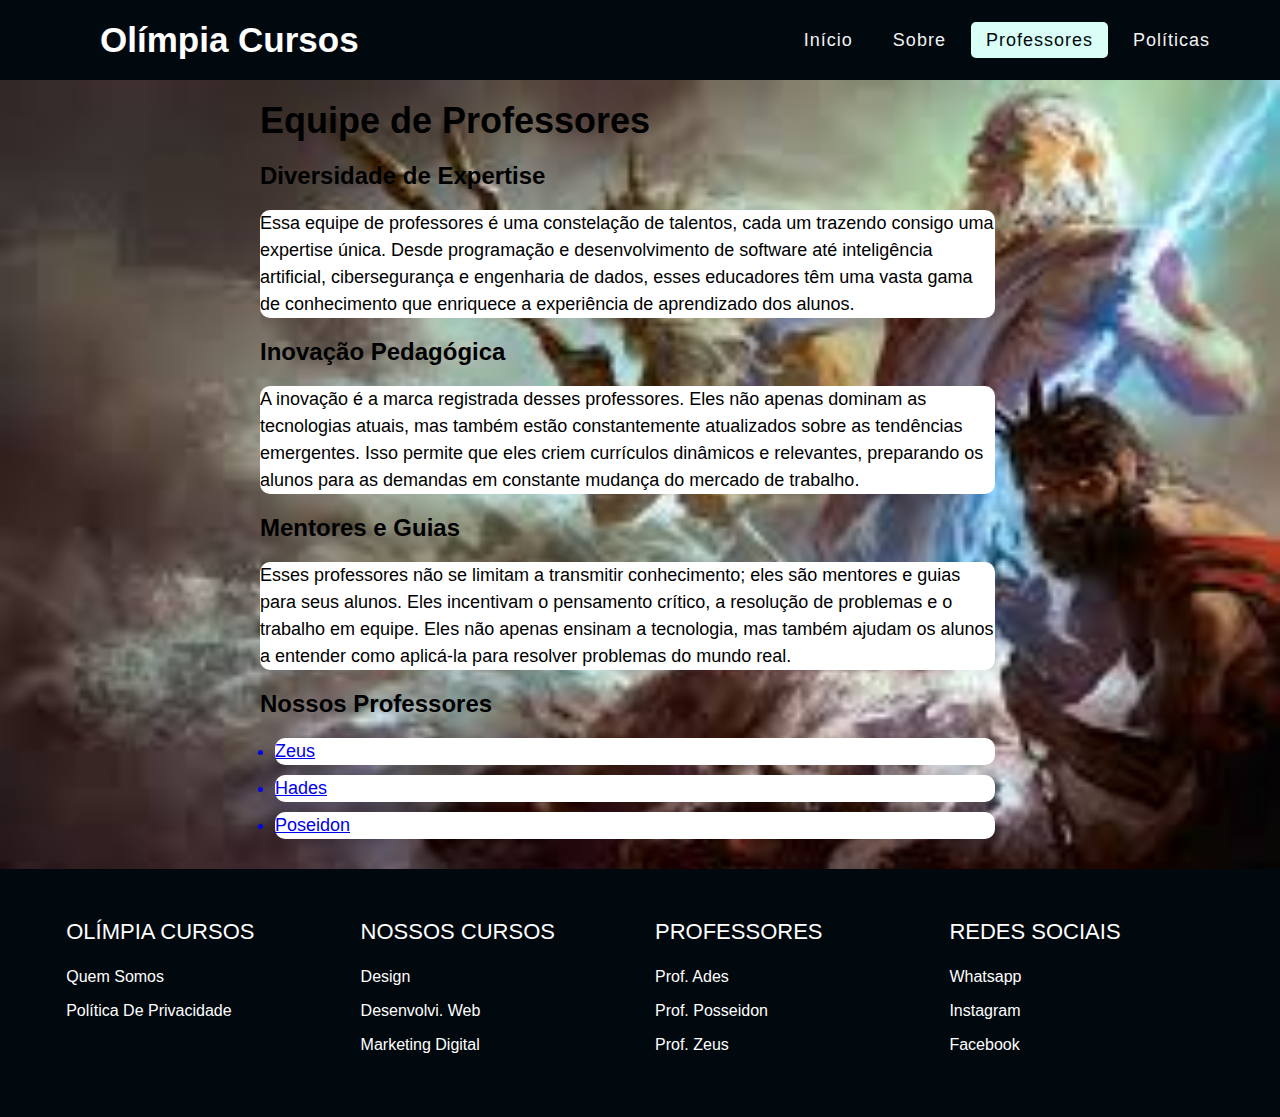
<file: Projetoatt-main/professor.html>
<!DOCTYPE html>
<html lang="pt-br">

<head>
    <meta charset="UTF-8">
    <meta name="viewport" content="width=device-width, initial-scale=1.0">
    <title>Cursos preparatorios</title>
    <link rel="stylesheet" href="css/professor.css">
    
</head>

<body>
    <nav>
        <div class="logo"> Olímpia Cursos </div>

        <div class="menu-btn">
            <i class="menu botton" onclick="menuShow()">&#9776;</i>
        </div>

        <ul>
            <li> <a href="index.html"> Início </a> </li>
            <li> <a href="Quemsomos.html"> Sobre</a> </li>
            <li> <a href="professor.html"class="active"> Professores</a> </li>
            <li> <a href="politicaspriv.html"> Políticas</a> </li>
        </ul>
    </nav>

    <div class="container2" id="container2">
    <div class="container">

        <h1>Equipe de Professores</h1>

        <h2>Diversidade de Expertise</h2>

        <p>Essa equipe de professores é uma constelação de talentos, cada um trazendo consigo uma expertise única. Desde
            programação e desenvolvimento de software até inteligência artificial, cibersegurança e engenharia de dados,
            esses
            educadores têm uma vasta gama de conhecimento que enriquece a experiência de aprendizado dos alunos.</p>

        <h2>Inovação Pedagógica</h2>

        <p>A inovação é a marca registrada desses professores. Eles não apenas dominam as tecnologias atuais, mas também
            estão
            constantemente atualizados sobre as tendências emergentes. Isso permite que eles criem currículos dinâmicos
            e
            relevantes, preparando os alunos para as demandas em constante mudança do mercado de trabalho.</p>

        <h2>Mentores e Guias</h2>

        <p>Esses professores não se limitam a transmitir conhecimento; eles são mentores e guias para seus alunos. Eles
            incentivam
            o pensamento crítico, a resolução de problemas e o trabalho em equipe. Eles não apenas ensinam a tecnologia,
            mas também
            ajudam os alunos a entender como aplicá-la para resolver problemas do mundo real.</p>


        <h2>Nossos Professores</h2>   
         
        <ul>

            <a href="profZeus.html"><li>Zeus</li></a>
            <a href="profAdes.html"><li>Hades</li></a>
            <a href="profPoseidon.html"><li>Poseidon</li></a>

        </ul>

        
    </div>
    </div>

    <footer>
        <div class="container-footer">
            <div class="row-footer">
    
                <div class="footer-col">
                    <h3>Olímpia Cursos</h3>
                    <ul>
                        <li><a href="Quemsomos.html"> Quem somos </a></li>
                        <li><a href="politicaspriv.html"> política de privacidade </a></li>
                    </ul>
                </div>
    
                <div class="footer-col">
                    <h3>Nossos Cursos</h3>
                    <ul>
                        <li><a href="curso.html">Design</a></li>
                        <li><a href="curso2.html">Desenvolvi. Web</a></li>
                        <li><a href="curso3.html">Marketing Digital</a></li>
                    </ul>
                </div>
    
                <div class="footer-col">
                    <h3>Professores</h3>
                    <ul>
                        <li><a href="profAdes.html">Prof. Ades</a></li>
                        <li><a href="profPoseidon.html">Prof. Posseidon</a></li>
                        <li><a href="profZeus.html">Prof. Zeus</a></li>   
                    </ul>
                </div>
    
                <div class="footer-col">
                    <h3>Redes Sociais</h3>
                    <ul>
                        <li><a href="https://www.facebook.com/groups/311504391728581">Whatsapp</a></li>
                        <li><a href="https://www.instagram.com/olimpiacursos/">Instagram</a></li>
                        <li><a href="https://www.facebook.com/groups/311504391728581">Facebook</a></li>   
                    </ul>
    
                </div>
            </div>
        </div>
    </footer>

    <div vw class="enabled">
        <div vw-access-button class="active"></div>
        <div vw-plugin-wrapper>
            <div class="vw-plugin-top-wrapper"></div>
        </div>
    </div>
    <script src="https://vlibras.gov.br/app/vlibras-plugin.js"></script>
    <script>
        new window.VLibras.Widget('https://vlibras.gov.br/app');
    </script>

<script src="Javascript/professor.js"></script>

</body>


</html>
</file>
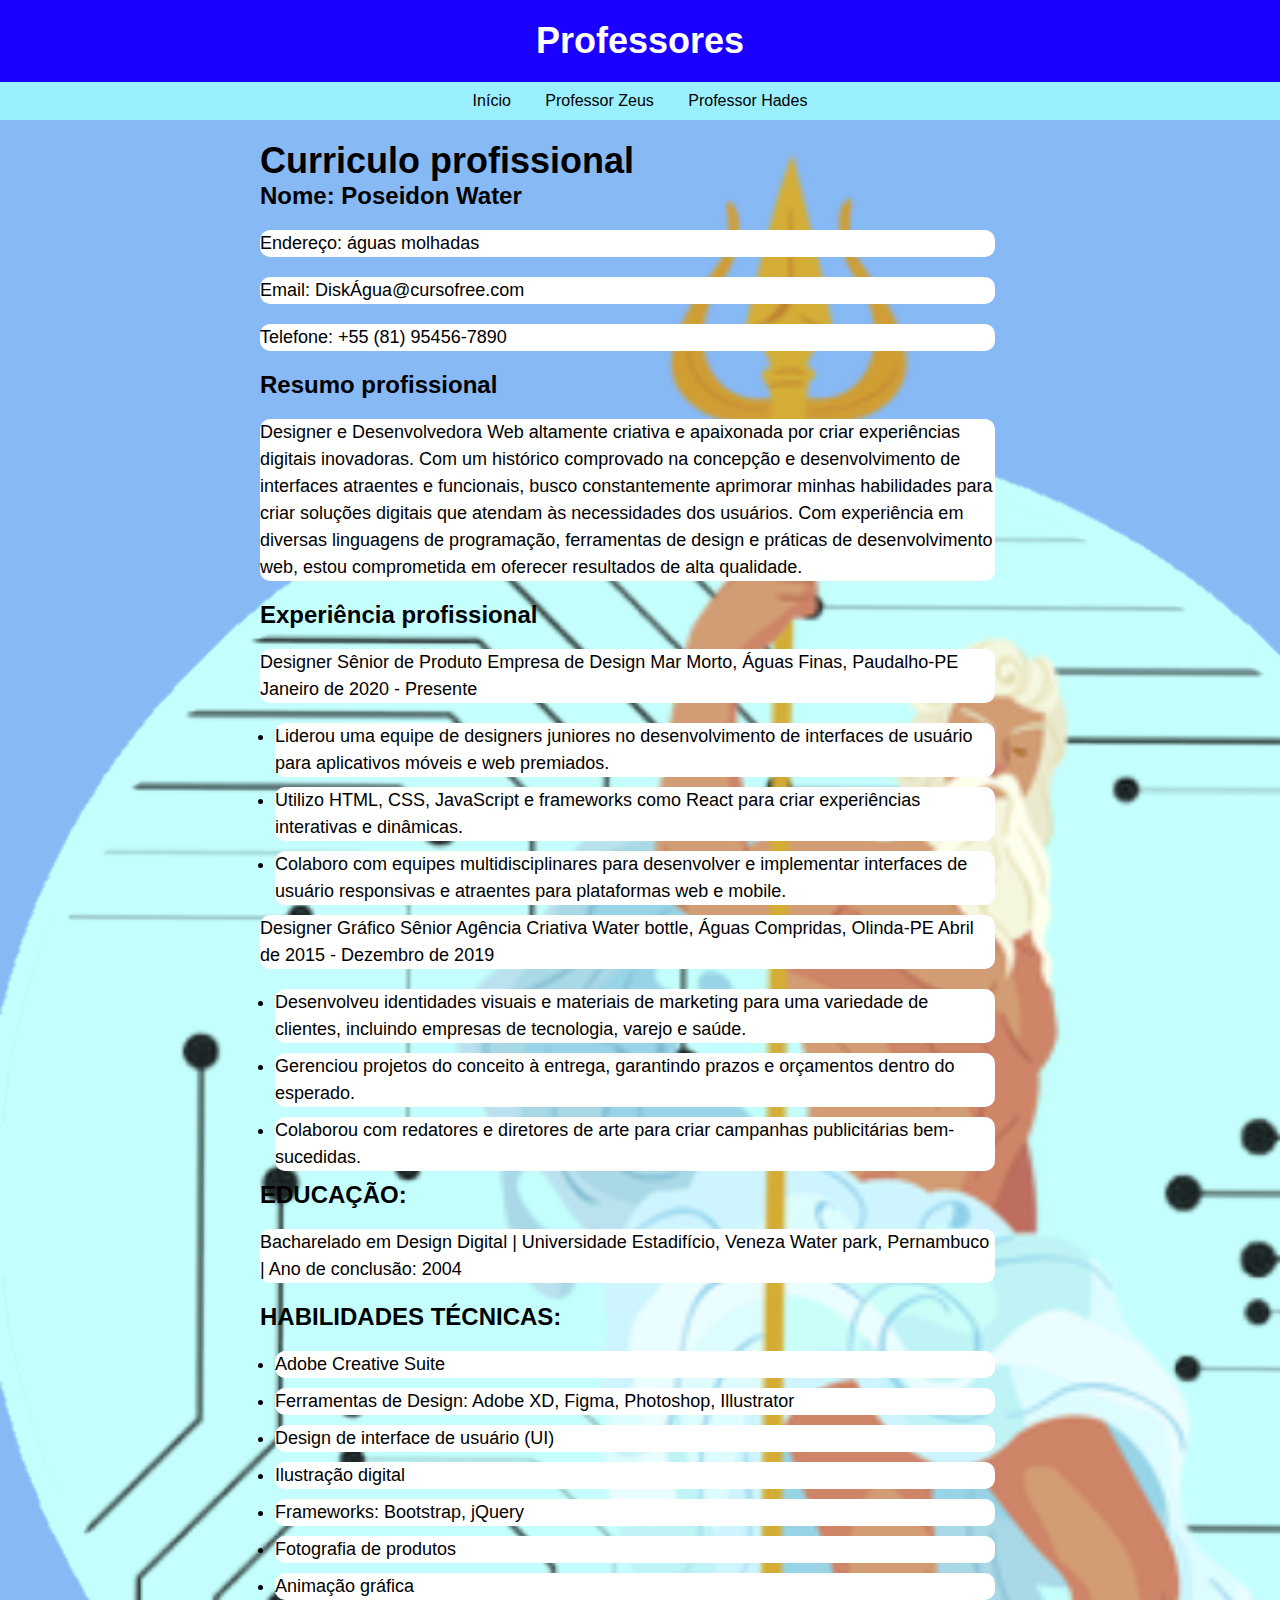
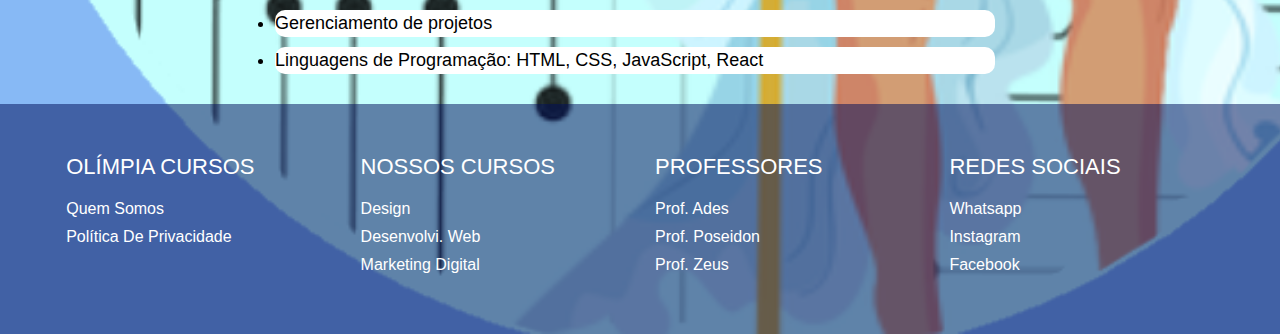
<file: Projetoatt-main/profPoseidon.html>
<!DOCTYPE html>
<html lang="pt-br">

<head>
    <meta charset="UTF-8">
    <meta name="viewport" content="width=device-width, initial-scale=1.0">
    <title>Cursos preparatorios</title>
    <link rel="stylesheet" href="css/Poseidon.css">
    

</head>

<body>
    <header>

        <h1>Professores</h1>
    </header>
    <nav>
    
        <a href="index.html">Início</a>
        <a href="profZeus.html">Professor Zeus</a>
        <a href="profAdes.html">Professor Hades</a>
    
    </nav>
    
    <div class="container2" id="container2">
    <div class="container">

        <h1>Curriculo profissional</h1>

        <h2>Nome: Poseidon Water</h2>
        <p>Endereço: águas molhadas</p>
        <p>Email: DiskÁgua@cursofree.com</p>
        <p>Telefone: +55 (81) 95456-7890</p>

        <h2>Resumo profissional</h2>

        <p>Designer e Desenvolvedora Web altamente criativa e apaixonada por criar experiências digitais inovadoras.
            Com um histórico comprovado na concepção e desenvolvimento de interfaces atraentes e funcionais, busco
            constantemente aprimorar minhas habilidades para criar soluções digitais que atendam às necessidades dos
            usuários. Com experiência em diversas linguagens de programação, ferramentas de design e práticas de
            desenvolvimento web, estou comprometida em oferecer resultados de alta qualidade.</p>

        <h2>Experiência profissional</h2>

        <p>Designer Sênior de Produto
            Empresa de Design Mar Morto,
            Águas Finas, Paudalho-PE
            Janeiro de 2020 - Presente</p>

        <li>Liderou uma equipe de designers juniores no desenvolvimento de interfaces de usuário para aplicativos móveis
            e web
            premiados.</li>

        <li>Utilizo HTML, CSS, JavaScript e frameworks como React para criar experiências interativas e dinâmicas.
        </li>

        <li>Colaboro com equipes multidisciplinares para desenvolver e implementar interfaces de usuário responsivas e
            atraentes para plataformas web e mobile.</li>

        <p>Designer Gráfico Sênior
            Agência Criativa Water bottle,
            Águas Compridas, Olinda-PE
            Abril de 2015 - Dezembro de 2019</p>

        <li>Desenvolveu identidades visuais e materiais de marketing para uma variedade de clientes, incluindo empresas
            de
            tecnologia, varejo e saúde.</li>

        <li>Gerenciou projetos do conceito à entrega, garantindo prazos e orçamentos dentro do esperado.</li>

        <li>Colaborou com redatores e diretores de arte para criar campanhas publicitárias bem-sucedidas.</li>

        <h2>EDUCAÇÃO:</h2>

        <p>Bacharelado em Design Digital | Universidade Estadifício, Veneza Water park, Pernambuco | Ano de conclusão:
            2004</p>

        <h2>HABILIDADES TÉCNICAS:</h2>

        <li>Adobe Creative Suite</li>
        <li>Ferramentas de Design: Adobe XD, Figma, Photoshop, Illustrator</li>
        <li>Design de interface de usuário (UI)</li>
        <li>Ilustração digital</li>
        <li>Frameworks: Bootstrap, jQuery</li>
        <li>Fotografia de produtos</li>
        <li>Animação gráfica</li>
        <li>Gerenciamento de projetos</li>
        <li>Linguagens de Programação: HTML, CSS, JavaScript, React</li>

    </div>
    <footer>
        <div class="container-footer">
            <div class="row-footer">

                <div class="footer-col">
                    <h3>Olímpia Cursos</h3>
                    <ul>
                        <li><a href="Quemsomos.html"> Quem somos </a></li>
                        <li><a href="politicaspriv.html"> política de privacidade </a></li>
                    </ul>
                </div>

                <div class="footer-col">
                    <h3>Nossos Cursos</h3>
                    <ul>
                        <li><a href="curso.html">Design</a></li>
                        <li><a href="curso2.html">Desenvolvi. Web</a></li>
                        <li><a href="curso3.html">Marketing Digital</a></li>
                    </ul>
                </div>

                <div class="footer-col">
                    <h3>Professores</h3>
                    <ul>
                        <li><a href="profAdes.html">Prof. Ades</a></li>
                        <li><a href="profPoseidon.html">Prof. Poseidon</a></li>
                        <li><a href="profZeus.html">Prof. Zeus</a></li>
                    </ul>
                </div>

                <div class="footer-col">
                    <h3>Redes Sociais</h3>
                    <ul>
                        <li><a href="https://www.facebook.com/groups/311504391728581">Whatsapp</a></li>
                        <li><a href="https://www.instagram.com/olimpiacursos/">Instagram</a></li>
                        <li><a href="https://www.facebook.com/groups/311504391728581">Facebook</a></li>
                    </ul>
                    </div>
                </div>
            </div>
        </div>
    </footer>

    <script src="https://vlibras.gov.br/app/vlibras-plugin.js"></script>
    <script>
        new window.VLibras.Widget('https://vlibras.gov.br/app');
    </script>

</body>

</html>
</file>
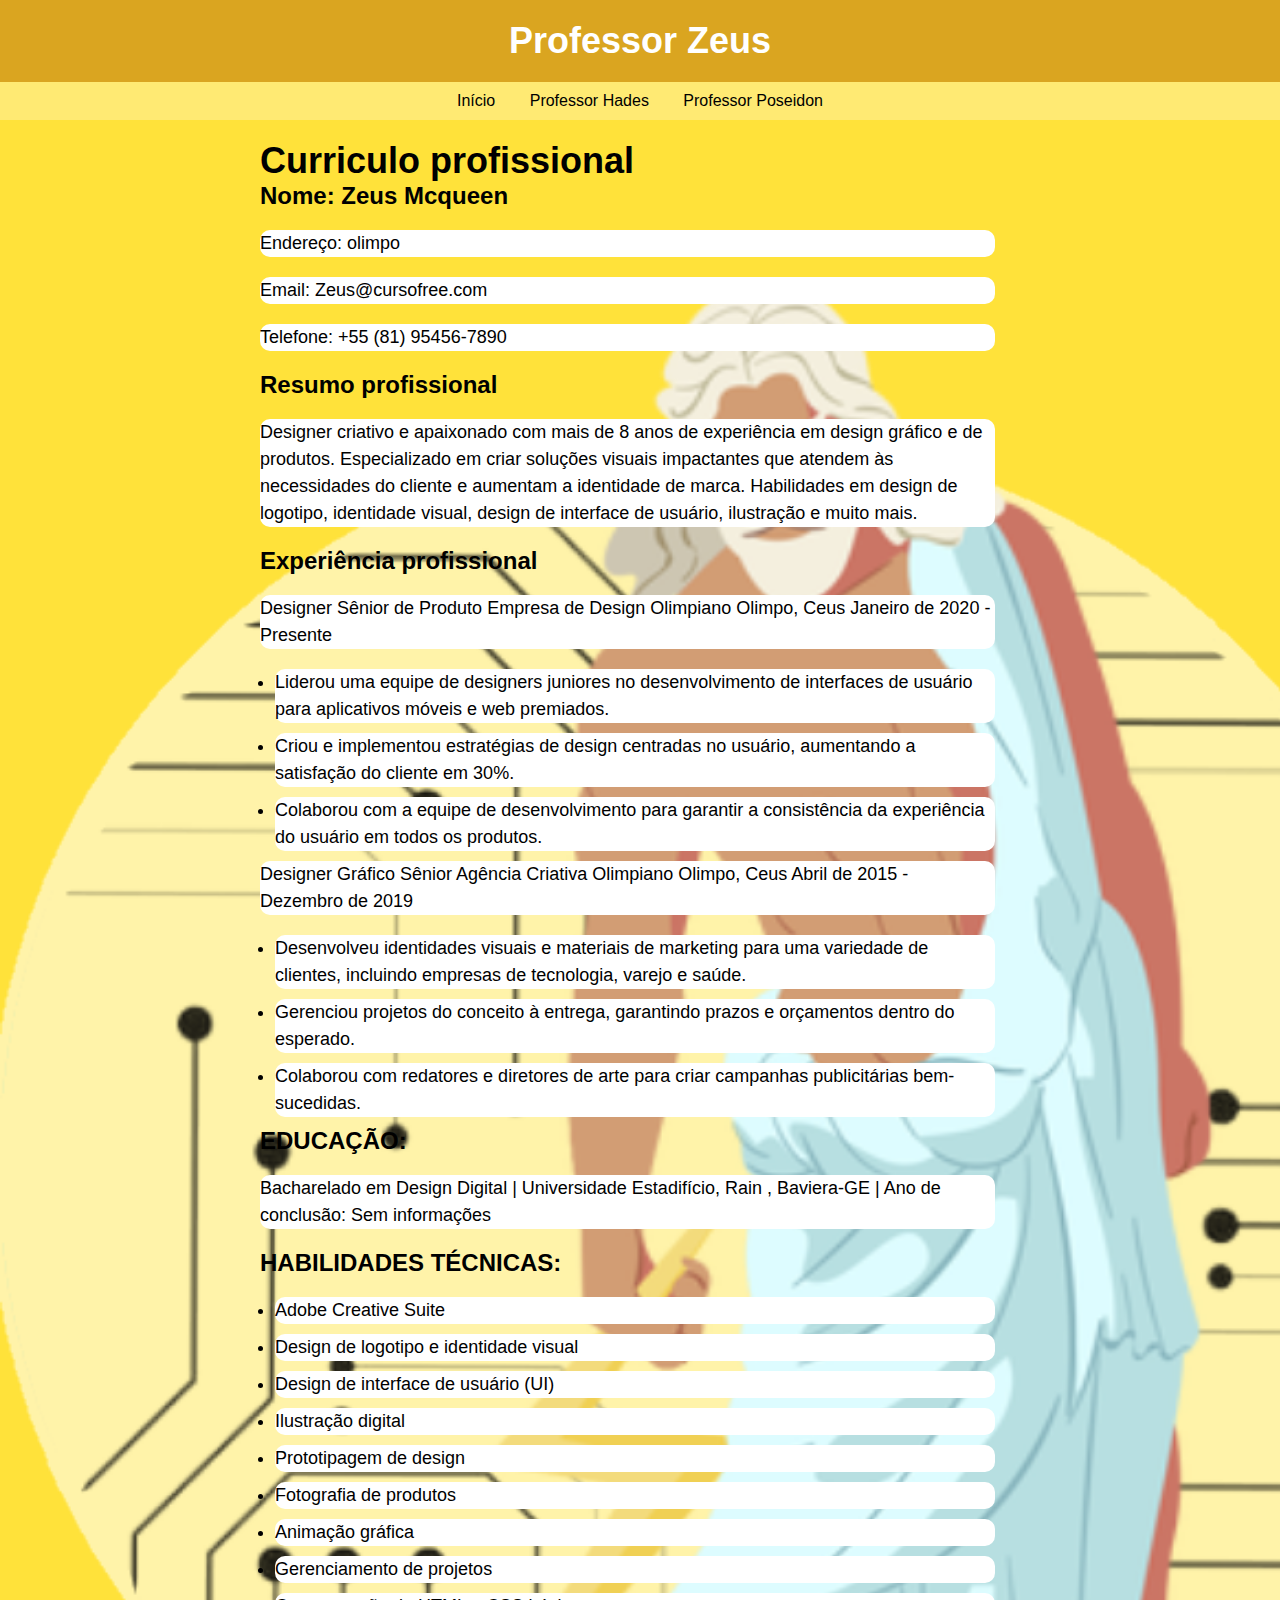
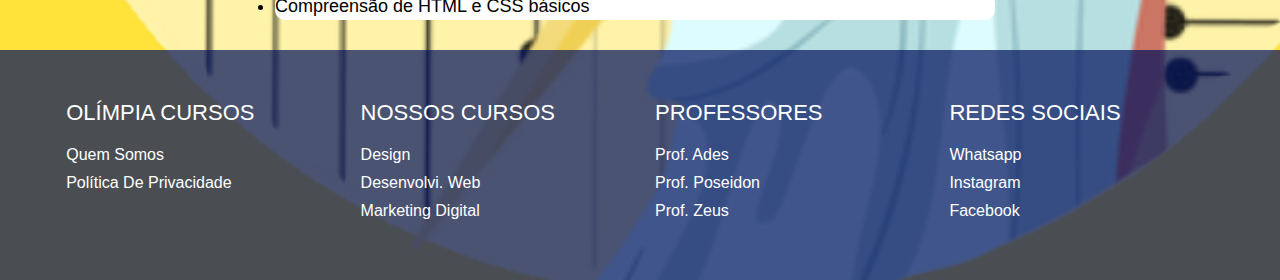
<file: Projetoatt-main/profZeus.html>
<!DOCTYPE html>
<html lang="pt-br">

<head>
    <meta charset="UTF-8">
    <meta name="viewport" content="width=device-width, initial-scale=1.0">
    <title>Zeus</title>
    <link rel="stylesheet" href="css/Zeus.css">

</head>

<body>
    <header>

        <h1>Professor Zeus</h1>
    </header>
    <nav>

        <a href="index.html">Início</a>
        <a href="profAdes.html">Professor Hades</a>
        <a href="profPoseidon.html">Professor Poseidon</a>

    </nav>

    <div class="container2" id="container2">
    <div class="container">

        <h1>Curriculo profissional</h1>

        <h2>Nome: Zeus Mcqueen</h2>
        <p>Endereço: olimpo</p>
        <p>Email: Zeus@cursofree.com</p>
        <p>Telefone: +55 (81) 95456-7890</p>

        <h2>Resumo profissional</h2>

        <p>Designer criativo e apaixonado com mais de 8 anos de experiência em design gráfico e de produtos.
            Especializado em criar
            soluções visuais impactantes que atendem às necessidades do cliente e aumentam a identidade de marca.
            Habilidades em
            design de logotipo, identidade visual, design de interface de usuário, ilustração e muito mais.</p>

        <h2>Experiência profissional</h2>

        <p>Designer Sênior de Produto
            Empresa de Design Olimpiano
            Olimpo, Ceus
            Janeiro de 2020 - Presente</p>

        <li>Liderou uma equipe de designers juniores no desenvolvimento de interfaces de usuário para aplicativos móveis
            e web
            premiados.</li>

        <li>Criou e implementou estratégias de design centradas no usuário, aumentando a satisfação do cliente em 30%.
        </li>

        <li>Colaborou com a equipe de desenvolvimento para garantir a consistência da experiência do usuário em todos os
            produtos.</li>

        <p>Designer Gráfico Sênior
            Agência Criativa Olimpiano
            Olimpo, Ceus
            Abril de 2015 - Dezembro de 2019</p>

        <li>Desenvolveu identidades visuais e materiais de marketing para uma variedade de clientes, incluindo empresas
            de
            tecnologia, varejo e saúde.</li>

        <li>Gerenciou projetos do conceito à entrega, garantindo prazos e orçamentos dentro do esperado.</li>

        <li>Colaborou com redatores e diretores de arte para criar campanhas publicitárias bem-sucedidas.</li>

        <h2>EDUCAÇÃO:</h2>

        <p>Bacharelado em Design Digital | Universidade Estadifício, Rain , Baviera-GE | Ano de conclusão: Sem
            informações</p>

        <h2>HABILIDADES TÉCNICAS:</h2>

        <li>Adobe Creative Suite</li>
        <li>Design de logotipo e identidade visual</li>
        <li>Design de interface de usuário (UI)</li>
        <li>Ilustração digital</li>
        <li>Prototipagem de design</li>
        <li>Fotografia de produtos</li>
        <li>Animação gráfica</li>
        <li>Gerenciamento de projetos</li>
        <li>Compreensão de HTML e CSS básicos</li>


    </div>
    <footer>
        <div class="container-footer">
            <div class="row-footer">

                <div class="footer-col">
                    <h3>Olímpia Cursos</h3>
                    <ul>
                        <li><a href="Quemsomos.html"> Quem somos </a></li>
                        <li><a href="politicaspriv.html"> política de privacidade </a></li>
                    </ul>
                </div>

                <div class="footer-col">
                    <h3>Nossos Cursos</h3>
                    <ul>
                        <li><a href="curso.html">Design</a></li>
                        <li><a href="curso2.html">Desenvolvi. Web</a></li>
                        <li><a href="curso3.html">Marketing Digital</a></li>
                    </ul>
                </div>

                <div class="footer-col">
                    <h3>Professores</h3>
                    <ul>
                        <li><a href="profAdes.html">Prof. Ades</a></li>
                        <li><a href="profPoseidon.html">Prof. Poseidon</a></li>
                        <li><a href="profZeus.html">Prof. Zeus</a></li>
                    </ul>
                </div>

                <div class="footer-col">
                    <h3>Redes Sociais</h3>
                    <ul>
                        <li><a href="https://www.facebook.com/groups/311504391728581">Whatsapp</a></li>
                        <li><a href="https://www.instagram.com/olimpiacursos/">Instagram</a></li>
                        <li><a href="https://www.facebook.com/groups/311504391728581">Facebook</a></li>
                    </ul>
                    
                    </div>
                </div>
            </div>
        </div>
    </footer>

    <script src="https://vlibras.gov.br/app/vlibras-plugin.js"></script>
    <script>
        new window.VLibras.Widget('https://vlibras.gov.br/app');
    </script>
    
</body>

</html>
</file>
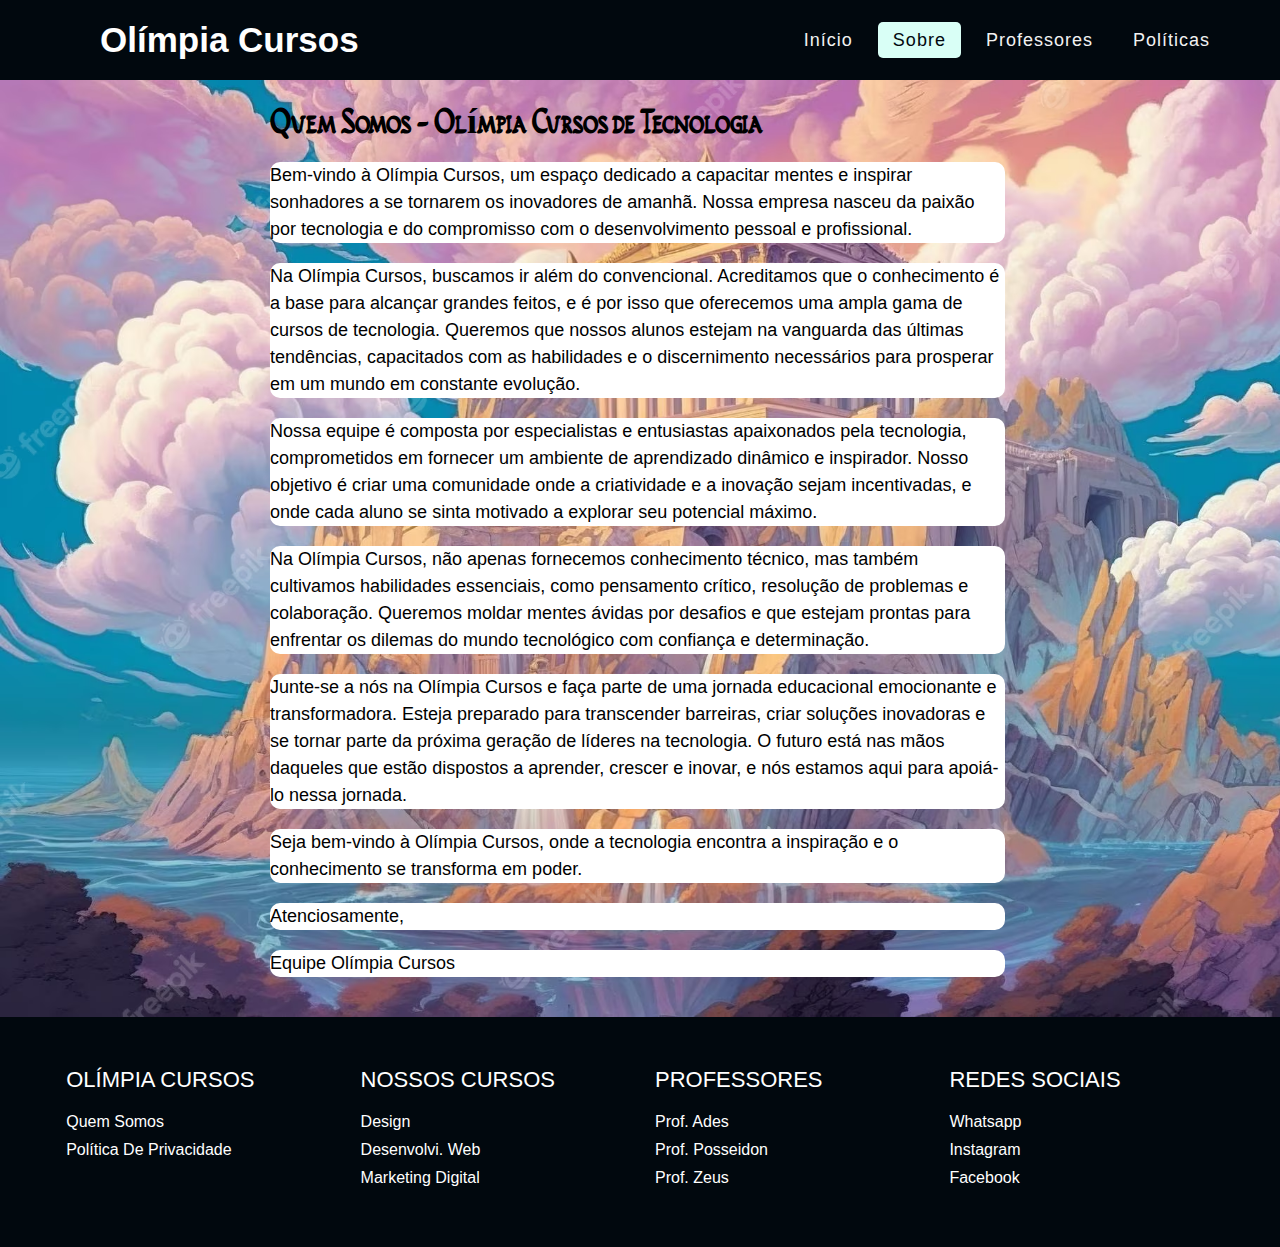
<file: Projetoatt-main/Quemsomos.html>
<!DOCTYPE html>
<html lang="pt-br">

<head>
    <meta charset="UTF-8">
    <meta name="viewport" content="width=device-width, initial-scale=1.0">
    <title>OlimpiaCursosPoliticas</title>
    <link rel="stylesheet" href="css/Quemsomos.css">
    <link rel="stylesheet" href="https://cdnjs.cloudflare.com/ajax/libs/font-awesome/4.7.0/css/font-awesome.min.css">
</head>

<body>
    <nav>
        <div class="logo"> Olímpia Cursos </div>

        <div class="menu-btn">
            <i class="menu botton" onclick="menuShow()">&#9776;</i>
        </div>

        <ul>
            <li> <a href="index.html" > Início </a> </li>
            <li> <a href="Quemsomos.html" class="active" > Sobre</a> </li> 
            <li> <a href="professor.html"> Professores</a> </li>
            <li> <a href="politicaspriv.html"> Políticas</a> </li>
        </ul>
    </nav>

    <div class="container2" id="container2">
        <div class="container" id="conteudo">
        <h2>Quem Somos - Olímpia Cursos de Tecnologia</h2>
        <p>Bem-vindo à Olímpia Cursos, um espaço dedicado a capacitar mentes e 
           inspirar sonhadores a se tornarem os inovadores de amanhã. Nossa empresa nasceu da paixão por tecnologia
           e do compromisso com o desenvolvimento pessoal e profissional.</p>
        
        <p>Na Olímpia Cursos, buscamos ir além do convencional. Acreditamos que o conhecimento é a base para alcançar
            grandes feitos, e é por isso que oferecemos uma ampla gama de cursos de tecnologia. Queremos que nossos
            alunos estejam na vanguarda das últimas tendências, capacitados com as habilidades e o discernimento 
            necessários para prosperar em um mundo em constante evolução.</p>

        <p>Nossa equipe é composta por especialistas e entusiastas apaixonados pela tecnologia, comprometidos em
            fornecer um ambiente de aprendizado dinâmico e inspirador. Nosso objetivo é criar uma comunidade onde a 
            criatividade e a inovação sejam incentivadas, e onde cada aluno se sinta motivado a explorar seu potencial 
            máximo.</p>
        
        <p>Na Olímpia Cursos, não apenas fornecemos conhecimento técnico, mas também cultivamos habilidades essenciais, 
            como pensamento crítico, resolução de problemas e colaboração. Queremos moldar mentes ávidas por desafios e 
            que estejam prontas para enfrentar os dilemas do mundo tecnológico com confiança e determinação.</p>

        <p>Junte-se a nós na Olímpia Cursos e faça parte de uma jornada educacional emocionante e transformadora. Esteja 
            preparado para transcender barreiras, criar soluções inovadoras e se tornar parte da próxima geração de líderes 
            na tecnologia. O futuro está nas mãos daqueles que estão dispostos a aprender, crescer e inovar, e nós estamos 
            aqui para apoiá-lo nessa jornada.</p>

        <p>Seja bem-vindo à Olímpia Cursos, onde a tecnologia encontra a inspiração e o conhecimento se transforma em poder.</p>

        <p>Atenciosamente,</p>
        
        <p>Equipe Olímpia Cursos</p>
    </div>
</div>
<footer>
    <div class="container-footer">
        <div class="row-footer">

            <div class="footer-col">
                <h3>Olímpia Cursos</h3>
                <ul>
                    <li><a href="Quemsomos.html"> Quem somos </a></li>
                    <li><a href="politicaspriv.html"> política de privacidade </a></li>
                </ul>
            </div>

            <div class="footer-col">
                <h3>Nossos Cursos</h3>
                <ul>
                    <li><a href="curso.html">Design</a></li>
                    <li><a href="curso2.html">Desenvolvi. Web</a></li>
                    <li><a href="curso3.html">Marketing Digital</a></li>
                </ul>
            </div>

            <div class="footer-col">
                <h3>Professores</h3>
                <ul>
                    <li><a href="profAdes.html">Prof. Ades</a></li>
                    <li><a href="profPoseidon.html">Prof. Posseidon</a></li>
                    <li><a href="profZeus.html">Prof. Zeus</a></li>   
                </ul>
            </div>

            <div class="footer-col">
                <h3>Redes Sociais</h3>
                <ul>
                    <li><a href="https://www.facebook.com/groups/311504391728581">Whatsapp</a></li>
                    <li><a href="https://www.instagram.com/olimpiacursos/">Instagram</a></li>
                    <li><a href="https://www.facebook.com/groups/311504391728581">Facebook</a></li>   
                </ul>

            </div>
        </div>
    </div>
</footer>

<script src="https://vlibras.gov.br/app/vlibras-plugin.js"></script>
<script>
    new window.VLibras.Widget('https://vlibras.gov.br/app');
</script>

<script src="Javascript/quemsomos.js"></script>

</body>

</html>
</file>
<file: Projetoatt-main/css/index.css>
body {
    font-family: Arial, Helvetica, sans-serif;
    padding: 0;
    background-color: rgba(18, 116, 235, 0.507);
}

/* Menu começa aqui */

*{
    margin: 0;
    padding: 0;
    box-sizing: border-box;
    font-family: 'Poppins', sans-serif;
}
nav{
    display: flex;
    height: 80px;
    width: 100%;
    background-color: rgb(1,8,14);
    align-items: center;
    justify-content: space-between;
    padding: 0 50px 0 100px;
    flex-wrap: wrap;
}
nav .logo{
    color: white;
    font-size: 35px;
    font-weight: 600;
}
nav ul{
    display: flex;
    flex-wrap: wrap;
    list-style: none;
}

nav ul li{
    margin: 0 5px;
}

nav ul li a{
    color: #f2f2f2;
    text-decoration: none;
    font-size: 18px;
    font-weight: 500;
    padding: 8px 15px;
    border-radius: 5px;
    letter-spacing: 1px;
    transition: all 0.3s ease;
}
nav ul li a.active,
nav ul li a:hover{
    background: rgb(217,255,246);
    color: rgb(1,8,14);
}

nav .menu-btn i{
    color: #fff;
    cursor: pointer;
    display: none;
}
@media (max-width: 920px) {
    nav .menu-btn i{
        display: block;
    }
    nav ul{
        position: fixed;
        top: 80px;
        left: -100%;
        background-color: rgb(1,8,14);
        height: 100vh;
        width: 100%;
        text-align: center;
        display: block;
        transition: all 0.3s ease;
        z-index: 1;
    }
    nav ul.open{
        left: 0;
    }
    nav ul li{
        width: 100%;
        margin: 50px 0;
    }
    nav ul li a {
        font-size: 23px;
    }
    nav ul li a.active,
    nav ul li a:hover{
        background: none;
        color: rgb(217,255,246);
    }   
}

/* menu termina aqui */

@font-face {
    font-family: dalek;
    src: url(../Dalek.ttf);
}

@font-face {
    font-family: rusticus;
    src: url(../RusticusStd.otf);
}





.container {
    max-width: 800px;
    margin: 0 auto;
    padding: 20px;
    margin-left: 250px;
}

.container2 {
    background-image: url(../ilustracao-do-monte-olimpo-com-grandes-templos-e-estetica-moderna-de-criaturas-miticas_818261-5667.avif);
    background-size: cover;
}
p {
    font-size: 18px;
    line-height: 1.5;
    margin: 0 25px 20px 0;
}

h1 {
    font-size: 36px;
}

h2 {
    font-size: 36px;
    font-family: rusticus;
    margin: 0 25px 20px 0;
}

.container p {
    background-color: white;
    background-size: 50px;
    font-size: 18px;
    line-height: 1.5;
    border-radius: 10px;
    margin: 0 25px 20px 0;
}
.container li{
    background-color: white;
    background-size: 50px;
    border-radius: 10px;
    margin: 0 25px 10px 15px;
}

#menu {
    width: 250px;
    transition: all 0.3s ease;
}

#conteudo {
    margin-left: 250px;
}

/* Media query para telas menores (máximo de 768px) */
@media (max-width: 768px) {
    #menu {
        width: 100%;
        background: rgba(18, 116, 235, 0.507); /* Altere a cor de fundo para uma melhor visibilidade */
    }

    #conteudo {
        margin-left: 0;
    }

    header {
        background-image: url('Caminho-Para-Imagem-Responsiva.jpg'); /* Substitua pelo caminho da imagem de cabeçalho responsiva */
    }
    
    /* Outros ajustes de estilo para telas menores */
}
p {
    font-size: 18px;
    line-height: 1.5;
}
  
    /*footer começa aqui */
 
*{
    margin: 0;
    padding: 0;
    box-sizing: border-box;
    font-family: 'Poppins', sans-serif;
}
footer{
    background-color: rgb(1,8,14);
    padding: 50px 0;
}
.container-footer{
    max-width: 1400px;
    padding: 0 4%;
    margin: auto;
}
.row-footer{
    display: flex;
    flex-wrap: wrap;
}

.footer-col{
    width: 25%;
    padding: 0 15px;
}
.footer-col h3{
    font-size: 22px;
    color: white;
    margin-bottom: 20px;
    font-weight: 500;
    position: relative;
    text-transform: uppercase;
    z-index: 0;
}
.footer-col ul{
    list-style: none;
}
.footer-col ul li{
    margin: 10px 0;
}
.footer-col ul li a{
    font-size: 16px;
    text-transform: capitalize;
    color: white;
    text-decoration: none;
    font-weight: 300;
    display: block;
    transition: all 0.3s ease;
}
.footer-col ul li a:hover{
    color: #cecdcd;
    padding-left: 10px;
}
      

/* responsividade do footer */
@media (max-width: 800px) {
    .footer-col{
        width: 50%;
        margin-bottom: 30px;
    }
}
@media (max-width:600px) {
    .footer-col{
        width: 100%;
    }
}

/* footer termina aqui */
</file>
<file: Projetoatt-main/css/curso.css>
body {
    font-family: Arial, sans-serif;
    padding: 0;
    background-color: #f0f0f0;
}

/* Menu começa aqui */

* {
    margin: 0;
    padding: 0;
    box-sizing: border-box;
    font-family: 'Poppins', sans-serif;
}

nav {
    display: flex;
    height: 80px;
    width: 100%;
    background-color: rgb(1, 8, 14);
    align-items: center;
    justify-content: space-between;
    padding: 0 50px 0 100px;
    flex-wrap: wrap;
}

nav .logo {
    color: white;
    font-size: 35px;
    font-weight: 600;
}

nav ul {
    display: flex;
    flex-wrap: wrap;
    list-style: none;
}

nav ul li {
    margin: 0 5px;
}

nav ul li a {
    color: #f2f2f2;
    text-decoration: none;
    font-size: 18px;
    font-weight: 500;
    padding: 8px 15px;
    border-radius: 5px;
    letter-spacing: 1px;
    transition: all 0.3s ease;
}

nav ul li a.active,
nav ul li a:hover {
    background: rgb(217, 255, 246);
    color: rgb(1, 8, 14);
}

nav .menu-btn i {
    color: #fff;
    cursor: pointer;
    display: none;
}

@media (max-width: 920px) {
    nav .menu-btn i {
        display: block;
    }

    nav ul {
        position: fixed;
        top: 80px;
        left: -100%;
        background-color: rgb(1, 8, 14);
        height: 100vh;
        width: 100%;
        text-align: center;
        display: block;
        transition: all 0.3s ease;
        z-index: 1;
    }

    nav ul.open {
        left: 0;
    }

    nav ul li {
        width: 100%;
        margin: 50px 0;
    }

    nav ul li a {
        font-size: 23px;
    }

    nav ul li a.active,
    nav ul li a:hover {
        background: none;
        color: rgb(217, 255, 246);
    }
        h2 {
            font-size: 36px;
            font-family: rusticus;
            margin: 0 25px 20px 0;
        }
}

/* menu termina aqui */

.container h1 {
    font-size: 40px;
    margin: 0 0 20px 0;
}

.container h2 {

    margin: 0 0 20px 0;
}

.container li {
    margin: 0 25px 10px 15px;
}


.container {
    max-width: 800px;
    margin: 0 auto;
    padding: 20px;
    
}
.container2{
    background-image: url(../ilustracao-do-monte-olimpo-com-grandes-templos-e-estetica-moderna-de-criaturas-miticas_818261-5667.avif);
    background-size: cover;
}
.container li {
    background-color: white;
    background-size: 50px;
    border-radius: 10px;
    margin: 0 25px 10px 15px;
}

p {
    font-size: 18px;
    line-height: 1.5;
    margin: 0 25px 20px 0;
}
h1 {
    font-size: 36px;
}

h2 {
    font-size: 36px;
    font-family: rusticus;
    margin: 0 25px 20px 0;
}
.container p {
    background-color: white;
    background-size: 50px;
    font-size: 18px;
    line-height: 1.5;
    border-radius: 10px;
    margin: 0 25px 20px 0;
}
/*footer começa aqui */

* {
    margin: 0;
    padding: 0;
    box-sizing: border-box;
    font-family: 'Poppins', sans-serif;
}

footer {
    background-color: rgb(1, 8, 14);
    padding: 50px 0;
}

.container-footer {
    max-width: 1400px;
    padding: 0 4%;
    margin: auto;
}

.row-footer {
    display: flex;
    flex-wrap: wrap;
}

.footer-col {
    width: 25%;
    padding: 0 15px;
}

.footer-col h3 {
    font-size: 22px;
    color: white;
    margin-bottom: 20px;
    font-weight: 500;
    position: relative;
    text-transform: uppercase;
    z-index: 0;
}

.footer-col ul {
    list-style: none;
}

.footer-col ul li {
    margin: 10px 0;
}

.footer-col ul li a {
    font-size: 16px;
    text-transform: capitalize;
    color: white;
    text-decoration: none;
    font-weight: 300;
    display: block;
    transition: all 0.3s ease;
}

.footer-col ul li a:hover {
    color: #cecdcd;
    padding-left: 10px;
}


/* responsividade do footer */
@media (max-width: 800px) {
    .footer-col {
        width: 50%;
        margin-bottom: 30px;
    }
}

@media (max-width:600px) {
    .footer-col {
        width: 100%;
    }
}

/* footer termina aqui */
</file>
<file: Projetoatt-main/css/curso2.css>
body {
    font-family: Arial, sans-serif;
    margin: 0;
    padding: 0;
    background-color: #f0f0f0;
}

/* Menu começa aqui */

*{
    margin: 0;
    padding: 0;
    box-sizing: border-box;
    font-family: 'Poppins', sans-serif;
}
nav{
    display: flex;
    height: 80px;
    width: 100%;
    background-color: rgb(1,8,14);
    align-items: center;
    justify-content: space-between;
    padding: 0 50px 0 100px;
    flex-wrap: wrap;
}
nav .logo{
    color: white;
    font-size: 35px;
    font-weight: 600;
}
nav ul{
    display: flex;
    flex-wrap: wrap;
    list-style: none;
}

nav ul li{
    margin: 0 5px;
}

nav ul li a{
    color: #f2f2f2;
    text-decoration: none;
    font-size: 18px;
    font-weight: 500;
    padding: 8px 15px;
    border-radius: 5px;
    letter-spacing: 1px;
    transition: all 0.3s ease;
}
nav ul li a.active,
nav ul li a:hover{
    background: rgb(217,255,246);
    color: rgb(1,8,14);
}

nav .menu-btn i{
    color: #fff;
    cursor: pointer;
    display: none;
}
@media (max-width: 920px) {
    nav .menu-btn i{
        display: block;
    }
    nav ul{
        position: fixed;
        top: 80px;
        left: -100%;
        background-color: rgb(1,8,14);
        height: 100vh;
        width: 100%;
        text-align: center;
        display: block;
        transition: all 0.3s ease;
        z-index: 1;
    }
    nav ul.open{
        left: 0;
    }
    nav ul li{
        width: 100%;
        margin: 50px 0;
    }
    nav ul li a {
        font-size: 23px;
    }
    nav ul li a.active,
    nav ul li a:hover{
        background: none;
        color: rgb(217,255,246);
    }   
}

/* menu termina aqui */


.container {
    max-width: 800px;
    margin: 0 auto;
    padding: 20px;
    
}

.container h2 {

    margin: 0 0 20px 0;
}

.container li {
    margin: 0 25px 10px 15px;
}

.container h1 {
    font-size: 40px;
    margin: 0 0 20px 0;
}
.container2 {
    background-image: url(../ilustracao-do-monte-olimpo-com-grandes-templos-e-estetica-moderna-de-criaturas-miticas_818261-5667.avif);
    background-size: cover;
}
.container li {
    background-color: white;
    background-size: 50px;
    border-radius: 10px;
    margin: 0 25px 10px 15px;
}

p {
    font-size: 18px;
    line-height: 1.5;
    margin: 0 25px 20px 0;
}
h2 {
    font-size: 36px;
    font-family: rusticus;
    margin: 0 25px 20px 0;
}
.container p {
    background-color: white;
    background-size: 50px;
    font-size: 18px;
    line-height: 1.5;
    border-radius: 10px;
    margin: 0 25px 20px 0;
}

     /*footer começa aqui */
 
*{
    margin: 0;
    padding: 0;
    box-sizing: border-box;
    font-family: 'Poppins', sans-serif;
}
footer{
    background-color: rgb(1,8,14);
    padding: 50px 0;
}
.container-footer{
    max-width: 1400px;
    padding: 0 4%;
    margin: auto;
}
.row-footer{
    display: flex;
    flex-wrap: wrap;
}

.footer-col{
    width: 25%;
    padding: 0 15px;
}
.footer-col h3{
    font-size: 22px;
    color: white;
    margin-bottom: 20px;
    font-weight: 500;
    position: relative;
    text-transform: uppercase;
    z-index: 0;
}
.footer-col ul{
    list-style: none;
}
.footer-col ul li{
    margin: 10px 0;
}
.footer-col ul li a{
    font-size: 16px;
    text-transform: capitalize;
    color: white;
    text-decoration: none;
    font-weight: 300;
    display: block;
    transition: all 0.3s ease;
}
.footer-col ul li a:hover{
    color: #cecdcd;
    padding-left: 10px;
}
      

/* responsividade do footer */
@media (max-width: 800px) {
    .footer-col{
        width: 50%;
        margin-bottom: 30px;
    }
}
@media (max-width:600px) {
    .footer-col{
        width: 100%;
    }
}

/* footer termina aqui */
</file>
<file: Projetoatt-main/css/curso3.css>
body {
    font-family: Arial, sans-serif;
    margin: 0;
    padding: 0;
    background-color: #f0f0f0;
}

.topo{
    text-align: center;
    margin: 30px 15px 20px 0;
}

/* Menu começa aqui */

*{
    margin: 0;
    padding: 0;
    box-sizing: border-box;
    font-family: 'Poppins', sans-serif;
}
nav{
    display: flex;
    height: 80px;
    width: 100%;
    background-color: rgb(1,8,14);
    align-items: center;
    justify-content: space-between;
    padding: 0 50px 0 100px;
    flex-wrap: wrap;
}
nav .logo{
    color: white;
    font-size: 35px;
    font-weight: 600;
}
nav ul{
    display: flex;
    flex-wrap: wrap;
    list-style: none;
}

nav ul li{
    margin: 0 5px;
}

nav ul li a{
    color: #f2f2f2;
    text-decoration: none;
    font-size: 18px;
    font-weight: 500;
    padding: 8px 15px;
    border-radius: 5px;
    letter-spacing: 1px;
    transition: all 0.3s ease;
}
nav ul li a.active,
nav ul li a:hover{
    background: rgb(217,255,246);
    color: rgb(1,8,14);
}

nav .menu-btn i{
    color: #fff;
    cursor: pointer;
    display: none;
}
@media (max-width: 920px) {
    nav .menu-btn i{
        display: block;
    }
    nav ul{
        position: fixed;
        top: 80px;
        left: -100%;
        background-color: rgb(1,8,14);
        height: 100vh;
        width: 100%;
        text-align: center;
        display: block;
        transition: all 0.3s ease;
        z-index: 1;
    }
    nav ul.open{
        left: 0;
    }
    nav ul li{
        width: 100%;
        margin: 50px 0;
    }
    nav ul li a {
        font-size: 23px;
    }
    nav ul li a.active,
    nav ul li a:hover{
        background: none;
        color: rgb(217,255,246);
    }   
}

/* menu termina aqui */


.container {
    max-width: 800px;
    margin: 0 auto;
    padding: 20px;
    
}

.container h2 {

    margin: 0 0 20px 0;
}

.container li {
    margin: 0 25px 10px 15px;
}

.container h1 {
    font-size: 40px;
    margin: 0 0 20px 0;
}
.container2 {
    background-image: url(../ilustracao-do-monte-olimpo-com-grandes-templos-e-estetica-moderna-de-criaturas-miticas_818261-5667.avif);
    background-size: cover;
}
.container li {
    background-color: white;
    background-size: 50px;
    border-radius: 10px;
    margin: 0 25px 10px 15px;
}

p {
    font-size: 18px;
    line-height: 1.5;
    margin: 0 25px 20px 0;
}
h2 {
    font-size: 36px;
    font-family: rusticus;
    margin: 0 25px 20px 0;
}
.container p {
    background-color: white;
    background-size: 50px;
    font-size: 18px;
    line-height: 1.5;
    border-radius: 10px;
    margin: 0 25px 20px 0;
}

    /*footer começa aqui */
 
    *{
        margin: 0;
        padding: 0;
        box-sizing: border-box;
        font-family: 'Poppins', sans-serif;
    }
    footer{
        background-color: rgb(1,8,14);
        padding: 50px 0;
    }
    .container-footer{
        max-width: 1400px;
        padding: 0 4%;
        margin: auto;
    }
    .row-footer{
        display: flex;
        flex-wrap: wrap;
    }
    
    .footer-col{
        width: 25%;
        padding: 0 15px;
    }
    .footer-col h3{
        font-size: 22px;
        color: white;
        margin-bottom: 20px;
        font-weight: 500;
        position: relative;
        text-transform: uppercase;
        z-index: 0;
    }
    .footer-col ul{
        list-style: none;
    }
    .footer-col ul li{
        margin: 10px 0;
    }
    .footer-col ul li a{
        font-size: 16px;
        text-transform: capitalize;
        color: white;
        text-decoration: none;
        font-weight: 300;
        display: block;
        transition: all 0.3s ease;
    }
    .footer-col ul li a:hover{
        color: #cecdcd;
        padding-left: 10px;
    }
          
    
    /* responsividade do footer */
    @media (max-width: 800px) {
        .footer-col{
            width: 50%;
            margin-bottom: 30px;
        }
    }
    @media (max-width:600px) {
        .footer-col{
            width: 100%;
        }
    }
    
    /* footer termina aqui */
</file>
<file: Projetoatt-main/css/politicaspriv.css>
body {
    font-family: Arial, Helvetica, sans-serif;
    padding: 0;
    background-color: rgba(18, 116, 235, 0.507);
}


@font-face {
    font-family: dalek;
    src: url(../Dalek.ttf);
}

@font-face {
    font-family: rusticus;
    src: url(../RusticusStd.otf);
}

/* Menu começa aqui */

*{
    margin: 0;
    padding: 0;
    box-sizing: border-box;
    font-family: 'Poppins', sans-serif;
}
nav{
    display: flex;
    height: 80px;
    width: 100%;
    background-color: rgb(1,8,14);
    align-items: center;
    justify-content: space-between;
    padding: 0 50px 0 100px;
    flex-wrap: wrap;
}
nav .logo{
    color: white;
    font-size: 35px;
    font-weight: 600;
}
nav ul{
    display: flex;
    flex-wrap: wrap;
    list-style: none;
}

nav ul li{
    margin: 0 5px;
}

nav ul li a{
    color: #f2f2f2;
    text-decoration: none;
    font-size: 18px;
    font-weight: 500;
    padding: 8px 15px;
    border-radius: 5px;
    letter-spacing: 1px;
    transition: all 0.3s ease;
}
nav ul li a.active,
nav ul li a:hover{
    background: rgb(217,255,246);
    color: rgb(1,8,14);
}

nav .menu-btn i{
    color: #fff;
    cursor: pointer;
    display: none;
}
@media (max-width: 920px) {
    nav .menu-btn i{
        display: block;
    }
    nav ul{
        position: fixed;
        top: 80px;
        left: -100%;
        background-color: rgb(1,8,14);
        height: 100vh;
        width: 100%;
        text-align: center;
        display: block;
        transition: all 0.3s ease;
        z-index: 1;
    }
    nav ul.open{
        left: 0;
    }
    nav ul li{
        width: 100%;
        margin: 50px 0;
    }
    nav ul li a {
        font-size: 23px;
    }
    nav ul li a.active,
    nav ul li a:hover{
        background: none;
        color: rgb(217,255,246);
    }   
}

/* menu termina aqui */


.container {
    max-width: 800px;
    margin: 0 auto;
    padding: 20px;

}

.container2 {
    background-image: url(../ilustracao-do-monte-olimpo-com-grandes-templos-e-estetica-moderna-de-criaturas-miticas_818261-5667.avif);
    background-size: cover;
}

h1 {
    font-size: 36px;
}

h2 {
    font-size: 36px;
    font-family: rusticus;
    margin: 0 25px 20px 0;
}

.container p {
    background-color: white;
    background-size: 50px;
    font-size: 18px;
    line-height: 1.5;
    border-radius: 10px;
    margin: 0 25px 20px 0;
}
.container li{
    background-color: white;
    background-size: 50px;
    border-radius: 10px;
    margin: 0 25px 10px 15px;
}

#menu {
    width: 250px;
}

#conteudo {
    margin-left: 250px;
}

/* Media query para telas menores (máximo de 768px) */
@media (max-width: 768px) {
    #menu {
        width: 100%;
        background: #333; /* Altere a cor de fundo para uma melhor visibilidade */
    }

    #conteudo {
        margin-left: 0;
    }

    header {
        background-image: url('Caminho-Para-Imagem-Responsiva.jpg'); /* Substitua pelo caminho da imagem de cabeçalho responsiva */
    }

    /* Outros ajustes de estilo para telas menores */
}
p {
    font-size: 18px;
    line-height: 1.5;
}

    /*footer começa aqui */
 
    *{
        margin: 0;
        padding: 0;
        box-sizing: border-box;
        font-family: 'Poppins', sans-serif;
    }
    footer{
        background-color: rgb(1,8,14);
        padding: 50px 0;
    }
    .container-footer{
        max-width: 1400px;
        padding: 0 4%;
        margin: auto;
    }
    .row-footer{
        display: flex;
        flex-wrap: wrap;
    }
    
    .footer-col{
        width: 25%;
        padding: 0 15px;
    }
    .footer-col h3{
        font-size: 22px;
        color: white;
        margin-bottom: 20px;
        font-weight: 500;
        position: relative;
        text-transform: uppercase;
        z-index: 0;
    }
    .footer-col ul{
        list-style: none;
    }
    .footer-col ul li{
        margin: 10px 0;
    }
    .footer-col ul li a{
        font-size: 16px;
        text-transform: capitalize;
        color: white;
        text-decoration: none;
        font-weight: 300;
        display: block;
        transition: all 0.3s ease;
    }
    .footer-col ul li a:hover{
        color: #cecdcd;
        padding-left: 10px;
    }
          
    
    /* responsividade do footer */
    @media (max-width: 800px) {
        .footer-col{
            width: 50%;
            margin-bottom: 30px;
        }
    }
    @media (max-width:600px) {
        .footer-col{
            width: 100%;
        }
    }
    
    /* footer termina aqui */
</file>
<file: Projetoatt-main/css/Hades.css>
body {
    font-family: Arial, sans-serif;
    margin: 0;
    padding: 0;
    background-color: #a77f7f;
}

header {
    background-color: #ac1010;
    color: white;
    text-align: center;
    padding: 20px 0;
}

nav {
    background-color: #ffffff;
    text-align: center;
    padding: 10px 0;
}

nav a {
    color: rgb(0, 0, 0);
    text-decoration: none;
    margin: 0 15px;
}

nav a:hover {
    text-decoration: underline;
}

.container {
    max-width: 800px;
    margin: 0 auto;
    padding: 20px;
}

.container p {
    background-color: rgb(255, 255, 255);
    background-size: 50px;
    font-size: 18px;
    line-height: 1.5;
    border-radius: 10px;
    margin: 0 25px 20px 0;
}

.container li {
    background-color: white;
    background-size: 50px;
    font-size: 18px;
    line-height: 1.5;
    border-radius: 10px;
    margin: 0 25px 20px 0;
}

.container h2 {

    margin: 0 0 20px 0;
}

.container li {
    margin: 0 25px 10px 15px;
}

h1 {
    font-size: 36px;
}

p {
    font-size: 18px;
    line-height: 1.5;
    margin: 0 25px 20px 0;
}


* {
    margin: 0;
    padding: 0;
    box-sizing: border-box;
    font-family: 'Poppins', sans-serif;
}

footer {
    background-color: #01125c8a;
    padding: 50px 0;
}

.container2 {
    background-image: url(../Hades.png);
    background-size: cover;
}

.container-footer {
    max-width: 1400px;
    padding: 0 4%;
    margin: auto;
}

.row-footer {
    display: flex;
    flex-wrap: wrap;
}

.footer-col {
    width: 25%;
    padding: 0 15px;
}

.footer-col h3 {
    font-size: 22px;
    color: white;
    margin-bottom: 20px;
    font-weight: 500;
    position: relative;
    text-transform: uppercase;
}

.footer-col ul {
    list-style: none;
}

.footer-col ul li {
    margin: 10px 0;
}

.footer-col ul li a {
    font-size: 16px;
    text-transform: capitalize;
    color: white;
    text-decoration: none;
    font-weight: 300;
    display: block;
    transition: all 0.3s ease;
}

.footer-col ul li a:hover {
    color: #cecdcd;
    padding-left: 10px;
}


/* responsividade do footer */
@media (max-width: 800px) {
    .footer-col {
        width: 50%;
        margin-bottom: 30px;
    }
}

@media (max-width:600px) {
    .footer-col {
        width: 100%;
    }
}
</file>
<file: Projetoatt-main/css/professor.css>
body {
    font-family: Arial, sans-serif;
    margin: 0;
    padding: 0;
    background-color: #f0f0f0;
}

/* Menu começa aqui */

*{
    margin: 0;
    padding: 0;
    box-sizing: border-box;
    font-family: 'Poppins', sans-serif;
}
nav{
    display: flex;
    height: 80px;
    width: 100%;
    background-color: rgb(1,8,14);
    align-items: center;
    justify-content: space-between;
    padding: 0 50px 0 100px;
    flex-wrap: wrap;
    
}
nav .logo{
    color: white;
    font-size: 35px;
    font-weight: 600;
    
}
nav ul{
    display: flex;
    flex-wrap: wrap;
    list-style: none;
}

nav ul li{
    margin: 0 5px;
}

nav ul li a{
    color: #f2f2f2;
    text-decoration: none;
    font-size: 18px;
    font-weight: 500;
    padding: 8px 15px;
    border-radius: 5px;
    letter-spacing: 1px;
    transition: all 0.3s ease;
}
nav ul li a.active,
nav ul li a:hover{
    background: rgb(217,255,246);
    color: rgb(1,8,14);
}

nav .menu-btn i{
    color: #fff;
    cursor: pointer;
    display: none;
}

@media (max-width: 920px) {
    nav .menu-btn i{
        display: block;
    }
    nav ul{
        position: fixed;
        top: 80px;
        left: -100%;
        background-color: rgb(1,8,14);
        height: 100vh;
        width: 100%;
        text-align: center;
        display: block;
        transition: all 0.3s ease;
        z-index: 1;
    }
    nav ul.open{
        left: 0;
    }
    nav ul li{
        width: 100%;
        margin: 50px 0;
    }
    nav ul li a {
        font-size: 23px;
    }
    nav ul li a.active,
    nav ul li a:hover{
        background: none;
        color: rgb(217,255,246);
    }   
}

/* menu termina aqui */

.container {
    max-width: 800px;
    margin: 0 auto;
    padding: 20px;
}
.container2{
    background-image: url(../images.jpg);
    background-size: cover;
}

.container p {
    background-color: white;
    background-size: 50px;
    font-size: 18px;
    line-height: 1.5;
    border-radius: 10px;
    margin: 0 25px 20px 0;
}

.container h2{

    margin: 0 0 20px 0;
}

.container li {
    background-color: white;
    background-size: 50px;
    border-radius: 10px;
    margin: 0 25px 10px 15px;
}

h1 {
    font-size: 36px;
    margin: 0 25px 20px 0;
}

p {
    font-size: 18px;
    line-height: 1.5;
    margin: 0 25px 20px 0;
}
li {
   font-size: 18px;
   line-height: 1.5;
   margin: 0 25px 20px 0;
}

    /*footer começa aqui */
 
    *{
        margin: 0;
        padding: 0;
        box-sizing: border-box;
        font-family: 'Poppins', sans-serif;
    }
    footer{
        background-color: rgb(1,8,14);
        padding: 50px 0;
    }
    .container-footer{
        max-width: 1400px;
        padding: 0 4%;
        margin: auto;
    }
    .row-footer{
        display: flex;
        flex-wrap: wrap;
    }
    
    .footer-col{
        width: 25%;
        padding: 0 15px;
    }
    .footer-col h3{
        font-size: 22px;
        color: white;
        margin-bottom: 20px;
        font-weight: 500;
        position: relative;
        text-transform: uppercase;
        z-index: 0;
    }
    .footer-col ul{
        list-style: none;
    }
    .footer-col ul li{
        margin: 10px 0;
    }
    .footer-col ul li a{
        font-size: 16px;
        text-transform: capitalize;
        color: white;
        text-decoration: none;
        font-weight: 300;
        display: block;
        transition: all 0.3s ease;
    }
    .footer-col ul li a:hover{
        color: #cecdcd;
        padding-left: 10px;
    }
          
    
    /* responsividade do footer */
    @media (max-width: 800px) {
        .footer-col{
            width: 50%;
            margin-bottom: 30px;
        }
    }
    @media (max-width:600px) {
        .footer-col{
            width: 100%;
        }
    }
    
    /* footer termina aqui */
</file>
<file: Projetoatt-main/css/Poseidon.css>
body {
    font-family: Arial, Helvetica, sans-serif;
    padding: 0;
    background-color: rgba(18, 116, 235, 0.507);
}

header {
    background-color: #1900ff;
    color: white;
    text-align: center;
    padding: 20px 0;
}

nav {
    background-color: #9af0ff;
    text-align: center;
    padding: 10px 0;
}

nav a {
    color: rgb(0, 0, 0);
    text-decoration: none;
    margin: 0 15px;
}

nav a:hover {
    text-decoration: underline;
}
.container2{
    background-image: url(../Poseidon.png);
    background-size:cover;
}

.container {
    max-width: 800px;
    margin: 0 auto;
    padding: 20px;
}
.container p {
    background-color: rgb(255, 255, 255);
    background-size: 50px;
    font-size: 18px;
    line-height: 1.5;
    border-radius: 10px;
    margin: 0 25px 20px 0;
}

.container li {
    background-color: white;
    background-size: 50px;
    font-size: 18px;
    line-height: 1.5;
    border-radius: 10px;
    margin: 0 25px 20px 0;
}

.container h2 {

    margin: 0 0 20px 0;
}

.container li {
    margin: 0 25px 10px 15px;
}

h1 {
    font-size: 36px;
}

p {
    font-size: 18px;
    line-height: 1.5;
    margin: 0 25px 20px 0;
}

@import url('https://fonts.googleapis.com/css2?family=Poppins:wght@300;400;500;600&display=swap');

* {
    margin: 0;
    padding: 0;
    box-sizing: border-box;
    font-family: 'Poppins', sans-serif;
}

footer {
    background-color: #01125c85;
    padding: 50px 0;
}

.container-footer {
    max-width: 1400px;
    padding: 0 4%;
    margin: auto;
}

.row-footer {
    display: flex;
    flex-wrap: wrap;
}

.footer-col {
    width: 25%;
    padding: 0 15px;
}

.footer-col h3 {
    font-size: 22px;
    color: white;
    margin-bottom: 20px;
    font-weight: 500;
    position: relative;
    text-transform: uppercase;
}

.footer-col ul {
    list-style: none;
}

.footer-col ul li {
    margin: 10px 0;
}

.footer-col ul li a {
    font-size: 16px;
    text-transform: capitalize;
    color: white;
    text-decoration: none;
    font-weight: 300;
    display: block;
    transition: all 0.3s ease;
}

.footer-col ul li a:hover {
    color: #cecdcd;
    padding-left: 10px;
}


/* responsividade do footer */
@media (max-width: 800px) {
    .footer-col {
        width: 50%;
        margin-bottom: 30px;
    }
}

@media (max-width:600px) {
    .footer-col {
        width: 100%;
    }
}
</file>
<file: Projetoatt-main/css/Zeus.css>
body {
    font-family: Arial, Helvetica, sans-serif;
    padding: 0;
    background-color: rgba(255, 217, 0, 0.774);
}

header {
    background-color: goldenrod;
    color: white;
    text-align: center;
    padding: 20px 0;
}

nav {
    background-color: rgb(255, 234, 115);
    text-align: center;
    padding: 10px 0;
}

nav a {
    color: rgb(0, 0, 0);
    text-decoration: none;
    margin: 0 15px;
}

nav a:hover {
    text-decoration: underline;
}

.container2 {
    background-image: url(../Zeus.png);
    background-size: cover;
}

.container {
    max-width: 800px;
    margin: 0 auto;
    padding: 20px;
}

.container p {
    background-color: rgb(255, 255, 255);
    background-size: 50px;
    font-size: 18px;
    line-height: 1.5;
    border-radius: 10px;
    margin: 0 25px 20px 0;
}

.container li {
    background-color: white;
    background-size: 50px;
    font-size: 18px;
    line-height: 1.5;
    border-radius: 10px;
    margin: 0 25px 20px 0;
}

.container h2 {

    margin: 0 0 20px 0;
}

.container li {
    margin: 0 25px 10px 15px;
}

h1 {
    font-size: 36px;
}

p {
    font-size: 18px;
    line-height: 1.5;
    margin: 0 25px 20px 0;
}

@import url('https://fonts.googleapis.com/css2?family=Poppins:wght@300;400;500;600&display=swap');

* {
    margin: 0;
    padding: 0;
    box-sizing: border-box;
    font-family: 'Poppins', sans-serif;
}

footer {
    background-color: #01125cb6;
    padding: 50px 0;
}

.container-footer {
    max-width: 1400px;
    padding: 0 4%;
    margin: auto;
}

.row-footer {
    display: flex;
    flex-wrap: wrap;
}

.footer-col {
    width: 25%;
    padding: 0 15px;
}

.footer-col h3 {
    font-size: 22px;
    color: white;
    margin-bottom: 20px;
    font-weight: 500;
    position: relative;
    text-transform: uppercase;
}

.footer-col ul {
    list-style: none;
}

.footer-col ul li {
    margin: 10px 0;
}

.footer-col ul li a {
    font-size: 16px;
    text-transform: capitalize;
    color: white;
    text-decoration: none;
    font-weight: 300;
    display: block;
    transition: all 0.3s ease;
}

.footer-col ul li a:hover {
    color: #cecdcd;
    padding-left: 10px;
}


/* responsividade do footer */
@media (max-width: 800px) {
    .footer-col {
        width: 50%;
        margin-bottom: 30px;
    }
}

@media (max-width:600px) {
    .footer-col {
        width: 100%;
    }
}
</file>
<file: Projetoatt-main/css/Quemsomos.css>
body {
    font-family: Arial, Helvetica, sans-serif;
    padding: 0;
    background-color: rgba(18, 116, 235, 0.507);
}


@font-face {
    font-family: dalek;
    src: url(../Dalek.ttf);
}

@font-face {
    font-family: rusticus;
    src: url(../RusticusStd.otf);
}

/* Menu começa aqui */

*{
    margin: 0;
    padding: 0;
    box-sizing: border-box;
    font-family: 'Poppins', sans-serif;
}
nav{
    display: flex;
    height: 80px;
    width: 100%;
    background-color: rgb(1,8,14);
    align-items: center;
    justify-content: space-between;
    padding: 0 50px 0 100px;
    flex-wrap: wrap;
}
nav .logo{
    color: white;
    font-size: 35px;
    font-weight: 600;
}
nav ul{
    display: flex;
    flex-wrap: wrap;
    list-style: none;
}

nav ul li{
    margin: 0 5px;
}

nav ul li a{
    color: #f2f2f2;
    text-decoration: none;
    font-size: 18px;
    font-weight: 500;
    padding: 8px 15px;
    border-radius: 5px;
    letter-spacing: 1px;
    transition: all 0.3s ease;
}
nav ul li a.active,
nav ul li a:hover{
    background: rgb(217,255,246);
    color: rgb(1,8,14);
}

nav .menu-btn i{
    color: #fff;
    cursor: pointer;
    display: none;
}
@media (max-width: 920px) {
    nav .menu-btn i{
        display: block;
    }
    nav ul{
        position: fixed;
        top: 80px;
        left: -100%;
        background-color: rgb(1,8,14);
        height: 100vh;
        width: 100%;
        text-align: center;
        display: block;
        transition: all 0.3s ease;
        z-index: 1;
    }
    nav ul.open{
        left: 0;
    }
    nav ul li{
        width: 100%;
        margin: 50px 0;
    }
    nav ul li a {
        font-size: 23px;
    }
    nav ul li a.active,
    nav ul li a:hover{
        background: none;
        color: rgb(217,255,246);
    }   
}

/* menu termina aqui */


.container {
    max-width: 800px;
    margin: 0 auto;
    padding: 20px;
    
}

.container2 {
    background-image: url(../ilustracao-do-monte-olimpo-com-grandes-templos-e-estetica-moderna-de-criaturas-miticas_818261-5667.avif);
    background-size: cover;
}

h1 {
    font-size: 36px;
}

h2 {
    font-size: 36px;
    font-family: rusticus;
    margin: 0 25px 20px 0;
}

.container p {
    background-color: white;
    background-size: 50px;
    font-size: 18px;
    line-height: 1.5;
    border-radius: 10px;
    margin: 0 25px 20px 0;
}
.container li{
    background-color: white;
    background-size: 50px;
    border-radius: 10px;
    margin: 0 25px 10px 15px;
}

#menu {
    width: 250px;
}

#conteudo {
    margin-left: 250px;
}

/* Media query para telas menores (máximo de 768px) */
@media (max-width: 768px) {
    #menu {
        width: 100%;
        background: #333; /* Altere a cor de fundo para uma melhor visibilidade */
    }

    #conteudo {
        margin-left: 0;
    }

    header {
        background-image: url('Caminho-Para-Imagem-Responsiva.jpg'); /* Substitua pelo caminho da imagem de cabeçalho responsiva */
    }

    /* Outros ajustes de estilo para telas menores */
}
p {
    font-size: 18px;
    line-height: 1.5;
}

    /*footer começa aqui */
 
    *{
        margin: 0;
        padding: 0;
        box-sizing: border-box;
        font-family: 'Poppins', sans-serif;
    }
    footer{
        background-color: rgb(1,8,14);
        padding: 50px 0;
    }
    .container-footer{
        max-width: 1400px;
        padding: 0 4%;
        margin: auto;
    }
    .row-footer{
        display: flex;
        flex-wrap: wrap;
    }
    
    .footer-col{
        width: 25%;
        padding: 0 15px;
    }
    .footer-col h3{
        font-size: 22px;
        color: white;
        margin-bottom: 20px;
        font-weight: 500;
        position: relative;
        text-transform: uppercase;
        z-index: 0;
    }
    .footer-col ul{
        list-style: none;
    }
    .footer-col ul li{
        margin: 10px 0;
    }
    .footer-col ul li a{
        font-size: 16px;
        text-transform: capitalize;
        color: white;
        text-decoration: none;
        font-weight: 300;
        display: block;
        transition: all 0.3s ease;
    }
    .footer-col ul li a:hover{
        color: #cecdcd;
        padding-left: 10px;
    }
          
    
    /* responsividade do footer */
    @media (max-width: 800px) {
        .footer-col{
            width: 50%;
            margin-bottom: 30px;
        }
    }
    @media (max-width:600px) {
        .footer-col{
            width: 100%;
        }
    }
    
    /* footer termina aqui */
</file>
